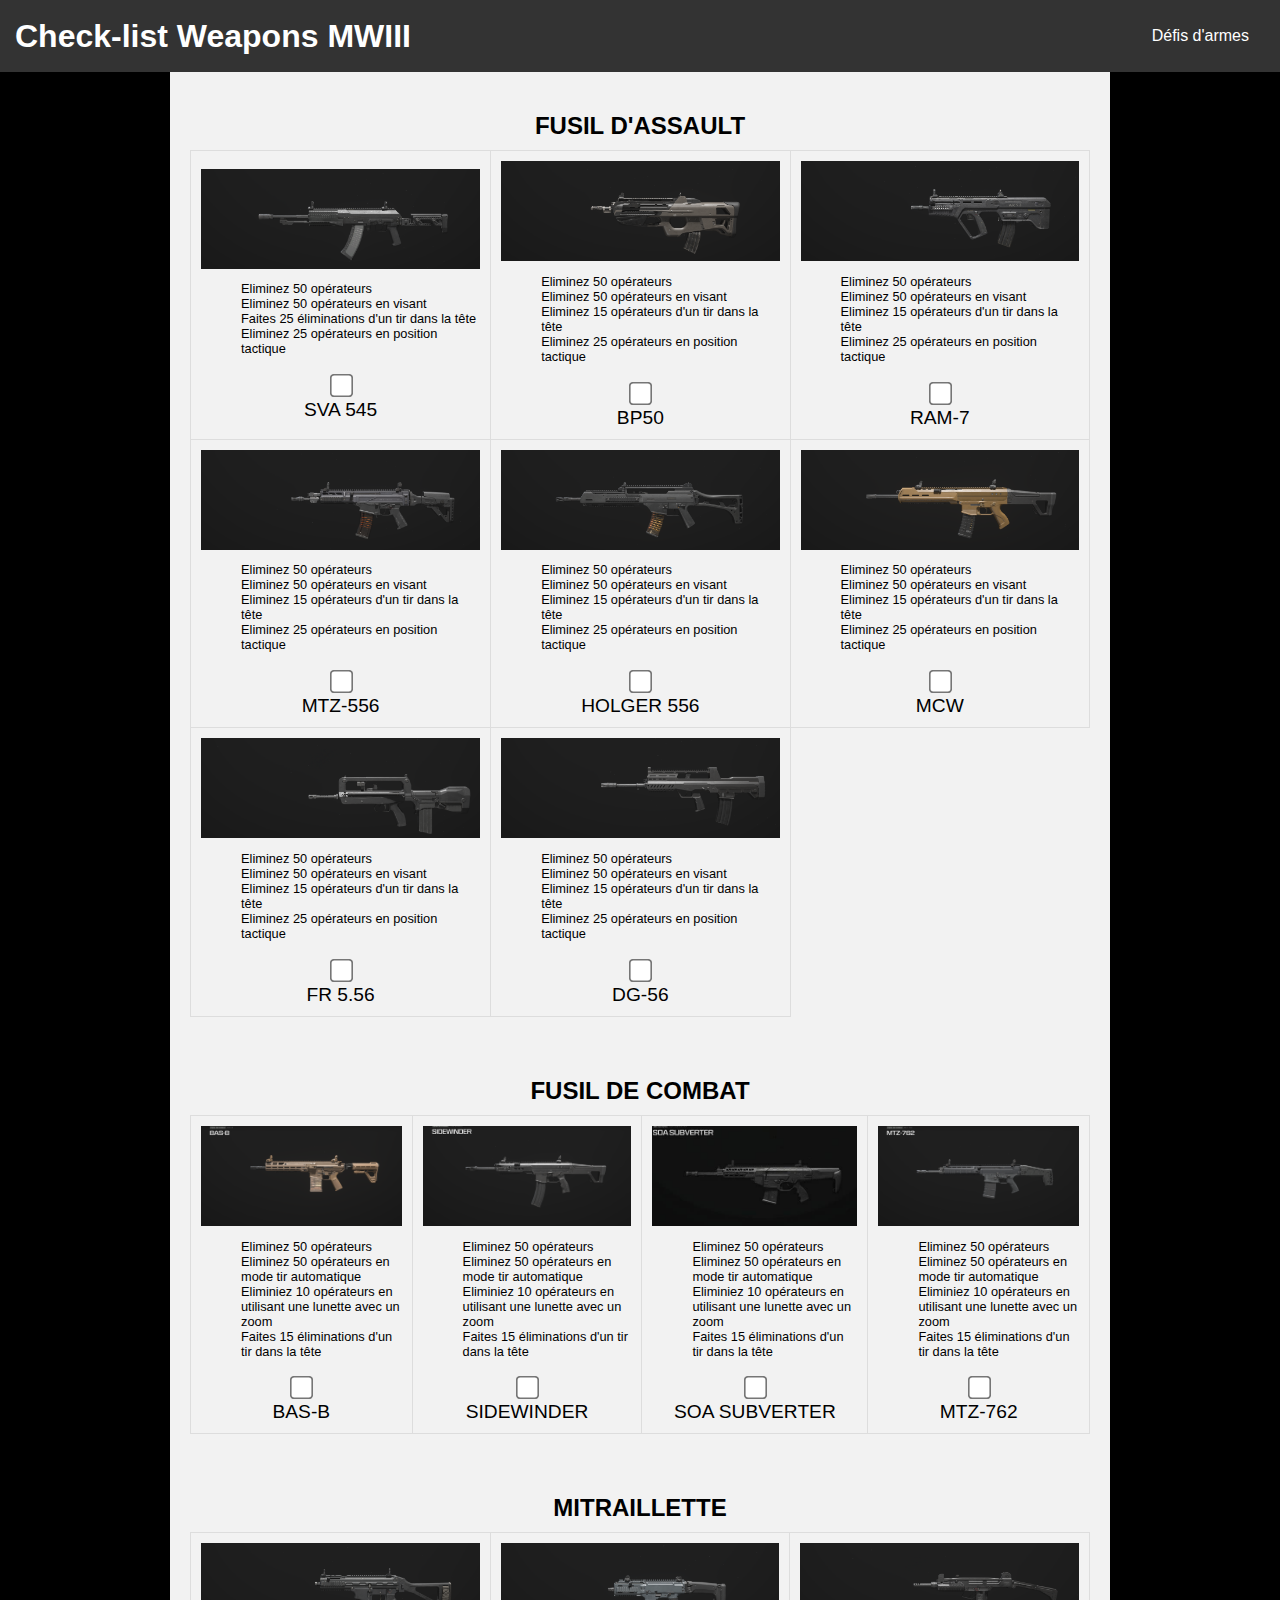
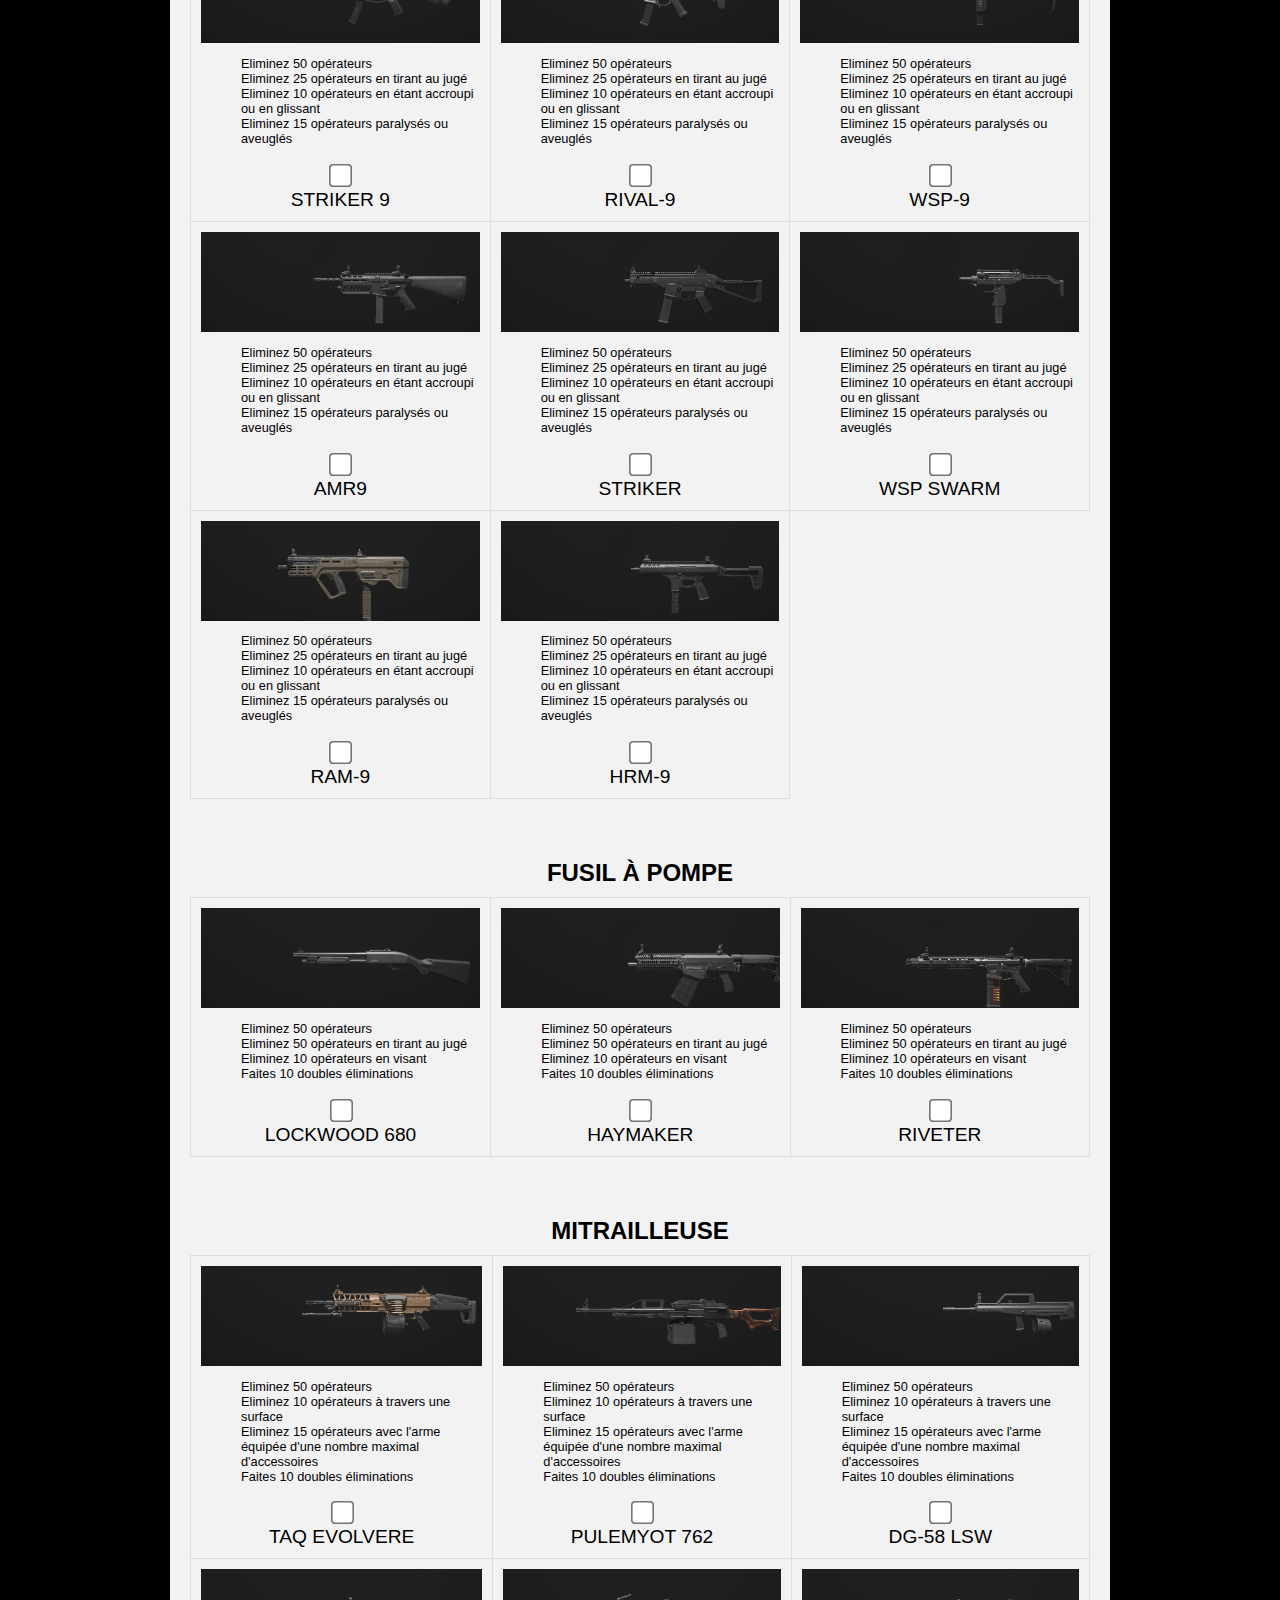
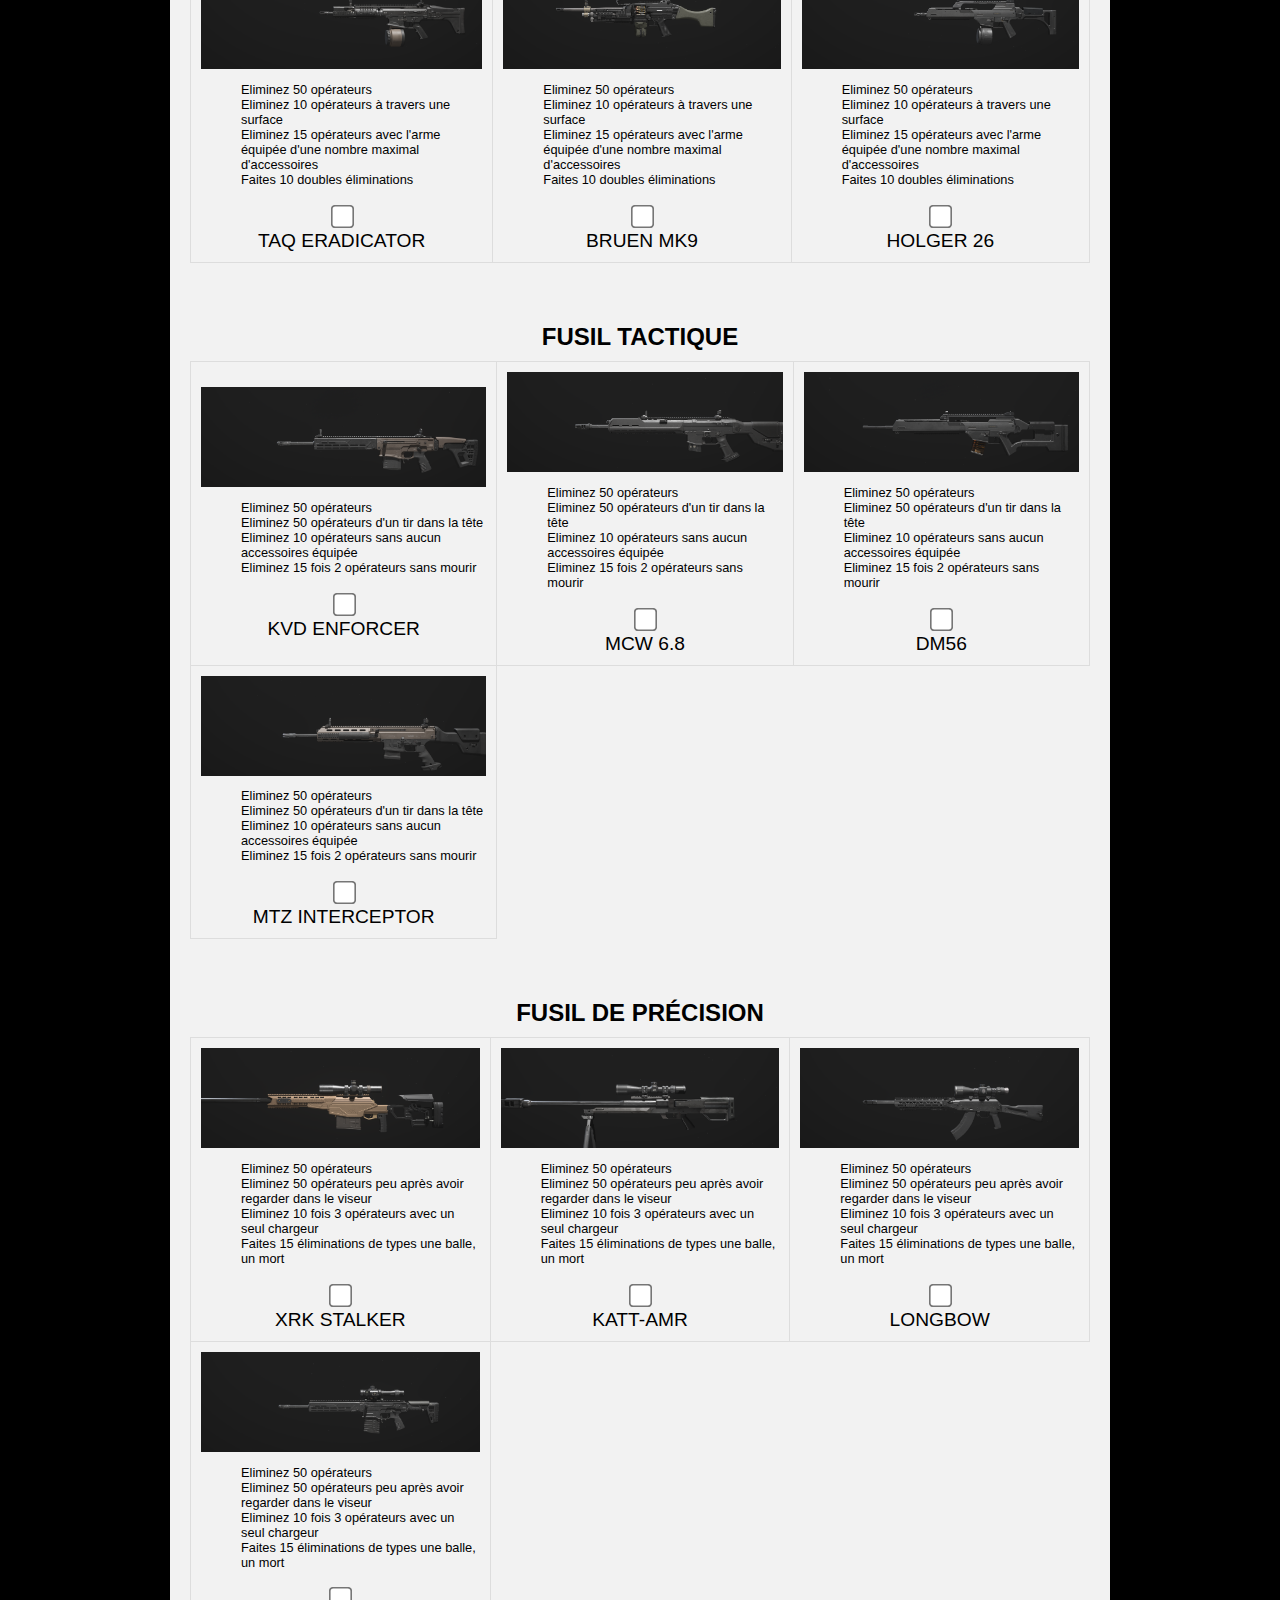
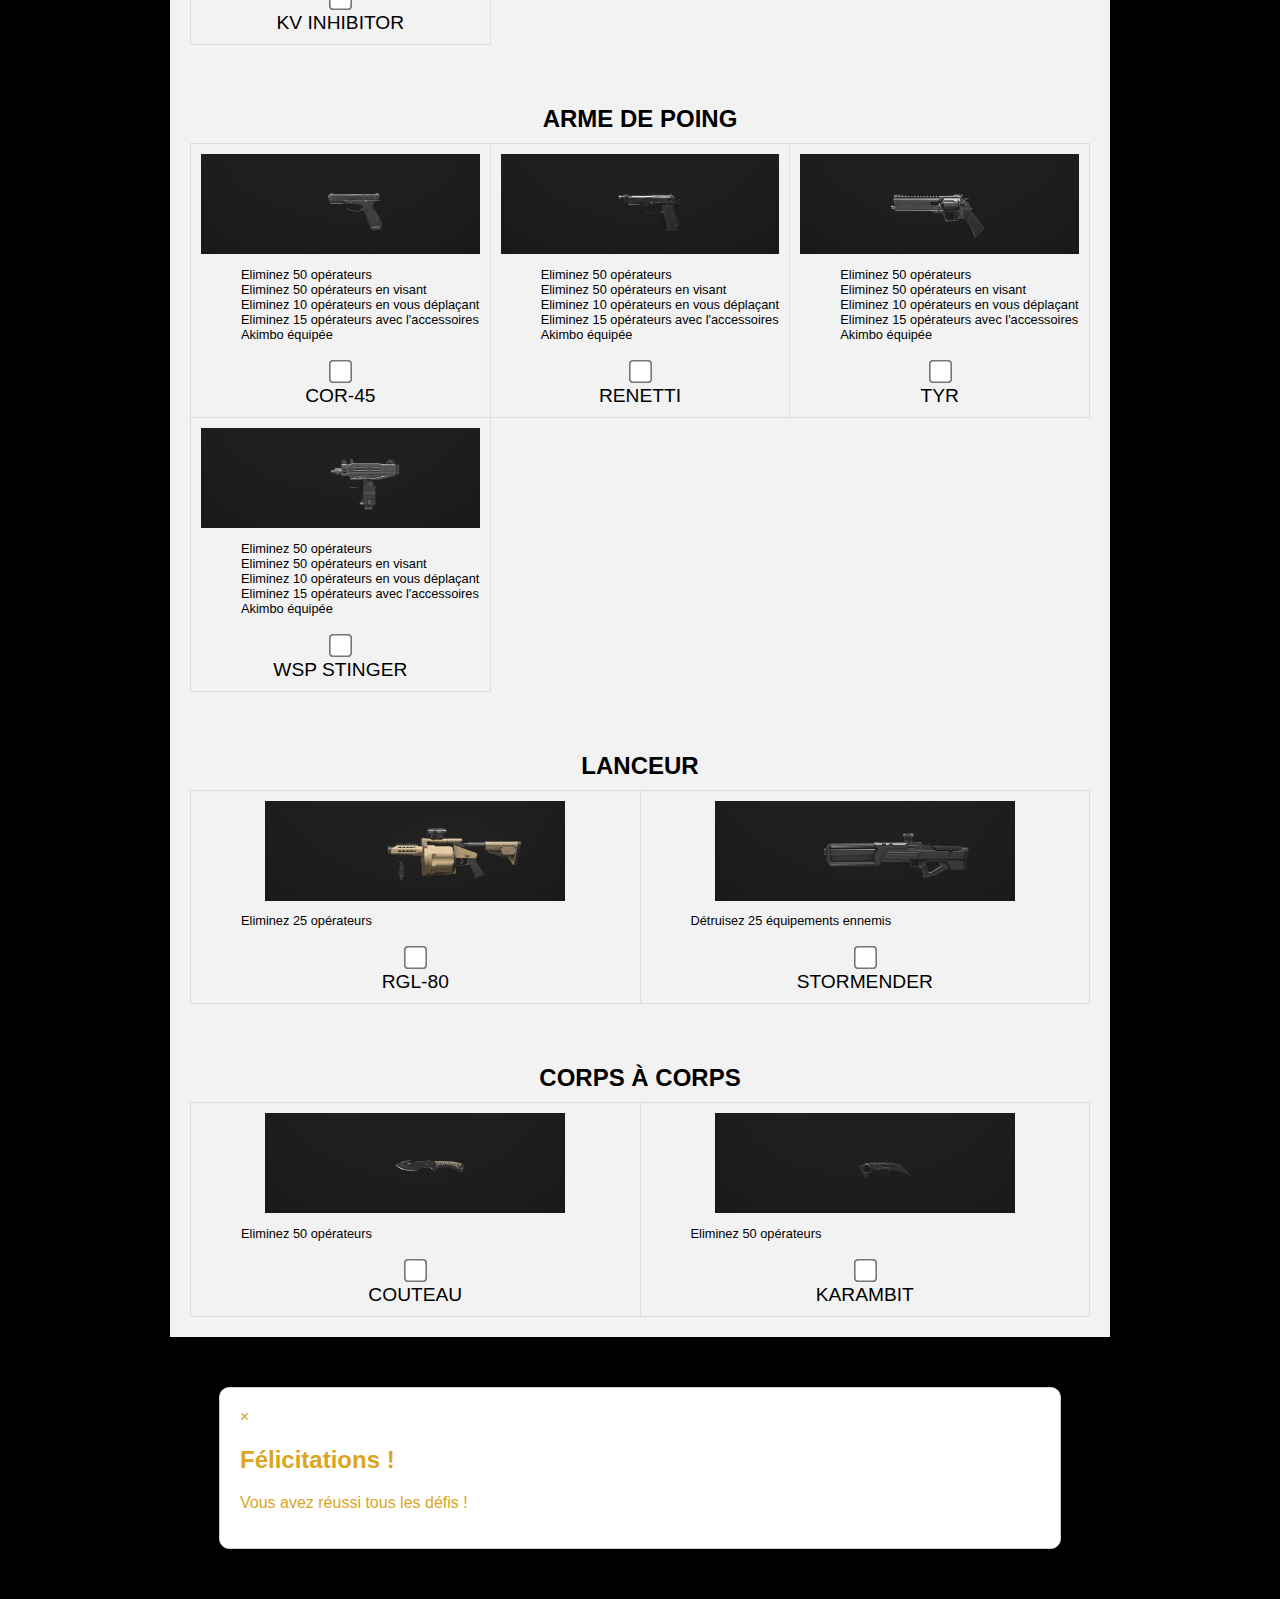
<file: index.html>
<!DOCTYPE html>
<html lang="fr">
<head>
    <meta charset="UTF-8">
    <meta name="viewport" content="width=device-width, initial-scale=1.0">
     <link rel="stylesheet" href="Asset/style/style.css">
    <link rel="stylesheet" href="Defi.html">
     <title>Checklist Weapons MW3</title>
</head>
<body>
  <nav class="navbar">
    <h1>Check-list Weapons MWIII</h1>
    <div class="defi">
        <a href="defi.html">Défis d'armes</a>
    </div>
</nav>
<div class="container">
  <table class="image-table" id="FusilAssaut">
    <caption>
      Fusil d'assault
    </caption>
      <tr>
          <td>
              <img src="Asset/image/SVA 545.png" alt="SVA 545">
              <ul>
                <li>Eliminez 50 opérateurs</li>
                <li>Eliminez 50 opérateurs en visant</li>
                <li>Faites 25 éliminations d'un tir dans la tête</li>
                <li>Eliminez 25 opérateurs en position tactique</li>
              </ul>
              <input type="checkbox" id="checkbox1-FusilAssaut">
              
              <label for="checkbox1-Fusil d'assault">SVA 545</label>
              
          </td>
          <td>
              <img src="Asset/image/BP50.png" alt="BP50">
              <ul>
                <li>Eliminez 50 opérateurs</li>
                <li>Eliminez 50 opérateurs en visant</li>
                <li>Eliminez 15 opérateurs d'un tir dans la tête</li>
                <li>Eliminez 25 opérateurs en position tactique</li>
              </ul>
              <input type="checkbox" id="checkbox2">
              <label for="checkbox2">BP50</label>
          </td>
          <td>
              <img src="Asset/image/RAM-7.png" alt="RAM-7">
              <ul>
                <li>Eliminez 50 opérateurs</li>
                <li>Eliminez 50 opérateurs en visant</li>
                <li>Eliminez 15 opérateurs d'un tir dans la tête</li>
                <li>Eliminez 25 opérateurs en position tactique</li>
              </ul>
              <input type="checkbox" id="checkbox3">
              <label for="checkbox3">RAM-7</label>
          </td>
        </tr>
          <tr>
          <td>
              <img src="Asset/image/MTZ-556.png" alt="MTZ-556">
              <ul>
                <li>Eliminez 50 opérateurs</li>
                <li>Eliminez 50 opérateurs en visant</li>
                <li>Eliminez 15 opérateurs d'un tir dans la tête</li>
                <li>Eliminez 25 opérateurs en position tactique</li>
              </ul>
              <input type="checkbox" id="checkbox4">
              <label for="checkbox4">MTZ-556</label>
          </td>
          <td>
              <img src="Asset/image/HOLGER 556.png" alt="HOLGER 556">
              <ul>
                <li>Eliminez 50 opérateurs</li>
                <li>Eliminez 50 opérateurs en visant</li>
                <li>Eliminez 15 opérateurs d'un tir dans la tête</li>
                <li>Eliminez 25 opérateurs en position tactique</li>
              </ul>
              <input type="checkbox" id="checkbox5">
              <label for="checkbox5">HOLGER 556</label>
          </td>
          <td>
              <img src="Asset/image/MCW.png" alt="MCW">
              <ul>
                <li>Eliminez 50 opérateurs</li>
                <li>Eliminez 50 opérateurs en visant</li>
                <li>Eliminez 15 opérateurs d'un tir dans la tête</li>
                <li>Eliminez 25 opérateurs en position tactique</li>
              </ul>
              <input type="checkbox" id="checkbox6">
              <label for="checkbox6">MCW</label>
          </td>     
      </tr>
       <tr>
          <td>
              <img src="Asset/image/FR 5.56.png" alt="FR 5.56">
              <ul>
                <li>Eliminez 50 opérateurs</li>
                <li>Eliminez 50 opérateurs en visant</li>
                <li>Eliminez 15 opérateurs d'un tir dans la tête</li>
                <li>Eliminez 25 opérateurs en position tactique</li>
              </ul>
              <input type="checkbox" id="checkbox7">
              <label for="checkbox7">FR 5.56</label>
          </td>
          <td>
              <img src="Asset/image/DG-56.png" alt="DG-56">
              <ul>
                <li>Eliminez 50 opérateurs</li>
                <li>Eliminez 50 opérateurs en visant</li>
                <li>Eliminez 15 opérateurs d'un tir dans la tête</li>
                <li>Eliminez 25 opérateurs en position tactique</li>
              </ul>
              <input type="checkbox" id="checkbox8">
              <label for="checkbox8">DG-56</label>
          </td>          
      </tr>
     </table>
     </div>
  <div class="container">
    <table class="image-table" id="FusilCombat">
      <caption>
        Fusil de combat
      </caption>
        <tr>
            <td>
                <img src="Asset/image/BAS-B.png" alt="BAS-B">
                <ul>
                  <li>Eliminez 50 opérateurs</li>
                  <li>Eliminez 50 opérateurs en mode tir automatique</li>
                  <li>Eliminiez 10 opérateurs en utilisant une lunette avec un zoom</li>
                  <li>Faites 15 éliminations d'un tir dans la tête</li>
                </ul>
                <input type="checkbox" id="checkbox9">
                <label for="checkbox9">BAS-B</label>
            </td>
            <td>
              <img src="Asset/image/SIDEWINDER.png" alt="SIDEWINDER">
              <ul>
                <li>Eliminez 50 opérateurs</li>
                <li>Eliminez 50 opérateurs en mode tir automatique</li>
                <li>Eliminiez 10 opérateurs en utilisant une lunette avec un zoom</li>
                <li>Faites 15 éliminations d'un tir dans la tête</li>
              </ul>
              <input type="checkbox" id="checkbox10">
              <label for="checkbox10">SIDEWINDER</label>
            </td>
            <td>
              <img src="Asset/image/SOA SUBVERTER.png" alt="SOA SUBVERTER">
              <ul>
                <li>Eliminez 50 opérateurs</li>
                <li>Eliminez 50 opérateurs en mode tir automatique</li>
                <li>Eliminiez 10 opérateurs en utilisant une lunette avec un zoom</li>
                <li>Faites 15 éliminations d'un tir dans la tête</li>
              </ul>
              <input type="checkbox" id="checkbox45">
              <label for="checkbox45">SOA SUBVERTER</label>
            </td>
            <td>
              <img src="Asset/image/MTZ-762.png" alt="MTZ-762">
              <ul>
                <li>Eliminez 50 opérateurs</li>
                <li>Eliminez 50 opérateurs en mode tir automatique</li>
                <li>Eliminiez 10 opérateurs en utilisant une lunette avec un zoom</li>
                <li>Faites 15 éliminations d'un tir dans la tête</li>
              </ul>
                <input type="checkbox" id="checkbox11">
                <label for="checkbox11">MTZ-762</label>
            </td>
       </table>
      </div>
  <div class="container">
    <table class="image-table" id="Mitraillette">
      <caption>
        Mitraillette
      </caption>
        <tr>
            <td>
                <img src="Asset/image/STRIKER 9.png" alt="STRIKER 9">
                <ul>
                  <li>Eliminez 50 opérateurs</li>
                  <li>Eliminez 25 opérateurs en tirant au jugé</li>
                  <li>Eliminez 10 opérateurs en étant accroupi ou en glissant</li>
                  <li>Eliminez 15 opérateurs paralysés ou aveuglés</li>
                </ul>
                <input type="checkbox" id="checkbox12">
                <label for="checkbox12">STRIKER 9</label>
            </td>
            <td>
                <img src="Asset/image/RIVAL-9.png" alt="RIVAL-9">
                <ul>
                  <li>Eliminez 50 opérateurs</li>
                  <li>Eliminez 25 opérateurs en tirant au jugé</li>
                  <li>Eliminez 10 opérateurs en étant accroupi ou en glissant</li>
                  <li>Eliminez 15 opérateurs paralysés ou aveuglés</li>
                </ul>
                <input type="checkbox" id="checkbox13">
                <label for="checkbox13">RIVAL-9</label>
            </td>
            <td>
                <img src="Asset/image/WSP-9.png" alt="WSP-9">
                <ul>
                  <li>Eliminez 50 opérateurs</li>
                  <li>Eliminez 25 opérateurs en tirant au jugé</li>
                  <li>Eliminez 10 opérateurs en étant accroupi ou en glissant</li>
                  <li>Eliminez 15 opérateurs paralysés ou aveuglés</li>
                </ul>
                <input type="checkbox" id="checkbox14">
                <label for="checkbox14">WSP-9</label>
            </td>
        <tr>
            <td>
                <img src="Asset/image/AMR9.png" alt="AMR9">
                <ul>
                  <li>Eliminez 50 opérateurs</li>
                  <li>Eliminez 25 opérateurs en tirant au jugé</li>
                  <li>Eliminez 10 opérateurs en étant accroupi ou en glissant</li>
                  <li>Eliminez 15 opérateurs paralysés ou aveuglés</li>
                </ul>
                <input type="checkbox" id="checkbox15">
                <label for="checkbox15">AMR9</label>
            </td>
            <td>
                <img src="Asset/image/STRIKER.png" alt="STRIKER">
                <ul>
                  <li>Eliminez 50 opérateurs</li>
                  <li>Eliminez 25 opérateurs en tirant au jugé</li>
                  <li>Eliminez 10 opérateurs en étant accroupi ou en glissant</li>
                  <li>Eliminez 15 opérateurs paralysés ou aveuglés</li>
                </ul>
                <input type="checkbox" id="checkbox16">
                <label for="checkbox16">STRIKER</label>
            </td>
            <td>
                <img src="Asset/image/WSP SWARM.png" alt="WSP SWARM">
                <ul>
                  <li>Eliminez 50 opérateurs</li>
                  <li>Eliminez 25 opérateurs en tirant au jugé</li>
                  <li>Eliminez 10 opérateurs en étant accroupi ou en glissant</li>
                  <li>Eliminez 15 opérateurs paralysés ou aveuglés</li>
                </ul>
                <input type="checkbox" id="checkbox17">
                <label for="checkbox17">WSP SWARM</label>
            </td>
        <tr>
            <td>
                <img src="Asset/image/RAM-9.png" alt="RAM-9">
                <ul>
                  <li>Eliminez 50 opérateurs</li>
                  <li>Eliminez 25 opérateurs en tirant au jugé</li>
                  <li>Eliminez 10 opérateurs en étant accroupi ou en glissant</li>
                  <li>Eliminez 15 opérateurs paralysés ou aveuglés</li>
                </ul>
                <input type="checkbox" id="checkbox18">
                <label for="checkbox18">RAM-9</label>
            </td>
            <td>
                <img src="Asset/image/HRM-9.png" alt="HRM-9">
                <ul>
                  <li>Eliminez 50 opérateurs</li>
                  <li>Eliminez 25 opérateurs en tirant au jugé</li>
                  <li>Eliminez 10 opérateurs en étant accroupi ou en glissant</li>
                  <li>Eliminez 15 opérateurs paralysés ou aveuglés</li>
                </ul>
                <input type="checkbox" id="checkbox19">
                <label for="checkbox19">HRM-9</label>
            </td>
       </table>
      </div>
      <div class="container">
        <table class="image-table" id="FusilPompe">
          <caption>
            Fusil à pompe
          </caption>
            <tr>
                <td>
                    <img src="Asset/image/LOCKWOOD 680.png" alt="LOCKWOOD 680">
                    <ul>
                      <li>Eliminez 50 opérateurs</li>
                      <li>Eliminez 50 opérateurs en tirant au jugé</li>
                      <li>Eliminez 10 opérateurs en visant</li>
                      <li>Faites 10 doubles éliminations</li>
                    </ul>
                    <input type="checkbox" id="checkbox20">
                    <label for="checkbox20">LOCKWOOD 680</label>
                </td>
                <td>
                  <img src="Asset/image/HAYMAKER.png" alt="HAYMAKER">
                  <ul>
                    <li>Eliminez 50 opérateurs</li>
                    <li>Eliminez 50 opérateurs en tirant au jugé</li>
                    <li>Eliminez 10 opérateurs en visant</li>
                    <li>Faites 10 doubles éliminations</li>
                  </ul>
                  <input type="checkbox" id="checkbox21">
                  <label for="checkbox21">HAYMAKER</label>
                </td>
                <td>
                  <img src="Asset/image/RIVETER.png" alt="RIVETER">
                  <ul>
                    <li>Eliminez 50 opérateurs</li>
                    <li>Eliminez 50 opérateurs en tirant au jugé</li>
                    <li>Eliminez 10 opérateurs en visant</li>
                    <li>Faites 10 doubles éliminations</li>
                  </ul>
                    <input type="checkbox" id="checkbox22">
                    <label for="checkbox22">RIVETER</label>
                </td>
           </table>
          </div>
      <div class="container">
        <table class="image-table" id="Mitrailleuse">
          <caption>
            Mitrailleuse
          </caption>
            <tr>
                <td>
                    <img src="Asset/image/TAQ EVOLVERE.png" alt="TAQ EVOLVERE">
                    <ul>
                      <li>Eliminez 50 opérateurs</li>
                      <li>Eliminez 10 opérateurs à travers une surface</li>
                      <li>Eliminez 15 opérateurs avec l'arme équipée d'une nombre maximal d'accessoires</li>
                      <li>Faites 10 doubles éliminations</li>
                    </ul>
                    <input type="checkbox" id="checkbox23">
                    <label for="checkbox23">TAQ EVOLVERE</label>
                </td>
                <td>
                  <img src="Asset/image/PULEMYOT762.png" alt="PULEMYOT 762">
                  <ul>
                    <li>Eliminez 50 opérateurs</li>
                    <li>Eliminez 10 opérateurs à travers une surface</li>
                    <li>Eliminez 15 opérateurs avec l'arme équipée d'une nombre maximal d'accessoires</li>
                    <li>Faites 10 doubles éliminations</li>
                  </ul>
                  <input type="checkbox" id="checkbox24">
                  <label for="checkbox24">PULEMYOT 762</label>
                </td>
                <td>
                  <img src="Asset/image/DG-58 LSW.png" alt="DG-58 LSW">
                  <ul>
                    <li>Eliminez 50 opérateurs</li>
                    <li>Eliminez 10 opérateurs à travers une surface</li>
                    <li>Eliminez 15 opérateurs avec l'arme équipée d'une nombre maximal d'accessoires</li>
                    <li>Faites 10 doubles éliminations</li>
                  </ul>
                    <input type="checkbox" id="checkbox25">
                    <label for="checkbox25">DG-58 LSW</label>
                </td>
            <tr>
                <td>
                    <img src="Asset/image/TAQ ERADICATOR.png" alt="TAQ ERADICATOR">
                    <ul>
                      <li>Eliminez 50 opérateurs</li>
                      <li>Eliminez 10 opérateurs à travers une surface</li>
                      <li>Eliminez 15 opérateurs avec l'arme équipée d'une nombre maximal d'accessoires</li>
                      <li>Faites 10 doubles éliminations</li>
                    </ul>
                    <input type="checkbox" id="checkbox26">
                    <label for="checkbox26">TAQ ERADICATOR</label>
                </td>
                <td>
                  <img src="Asset/image/BRUEN MK9.png" alt="BRUEN MK9">
                  <ul>
                    <li>Eliminez 50 opérateurs</li>
                    <li>Eliminez 10 opérateurs à travers une surface</li>
                    <li>Eliminez 15 opérateurs avec l'arme équipée d'une nombre maximal d'accessoires</li>
                    <li>Faites 10 doubles éliminations</li>
                  </ul>
                  <input type="checkbox" id="checkbox27">
                  <label for="checkbox27">BRUEN MK9</label>
                </td>
                <td>
                  <img src="Asset/image/HOLGER 26.png" alt="HOLGER 26">
                  <ul>
                    <li>Eliminez 50 opérateurs</li>
                    <li>Eliminez 10 opérateurs à travers une surface</li>
                    <li>Eliminez 15 opérateurs avec l'arme équipée d'une nombre maximal d'accessoires</li>
                    <li>Faites 10 doubles éliminations</li>
                  </ul>
                    <input type="checkbox" id="checkbox28">
                    <label for="checkbox28">HOLGER 26</label>
                </td>
           </table>
          </div>
      <div class="container">
        <table class="image-table" id="FusilTactique">
          <caption>
            Fusil Tactique
          </caption>
            <tr>
                <td>
                    <img src="Asset/image/KVD ENFORCER.png" alt="KVD ENFORCER">
                    <ul>
                      <li>Eliminez 50 opérateurs</li>
                      <li>Eliminez 50 opérateurs d'un tir dans la tête</li>
                      <li>Eliminez 10 opérateurs sans aucun accessoires équipée</li>
                      <li>Eliminez 15 fois 2 opérateurs sans mourir</li>
                    </ul>
                    <input type="checkbox" id="checkbox29">
                    <label for="checkbox29">KVD ENFORCER</label>
                </td>
                <td>
                  <img src="Asset/image/MCW 6.8.png" alt="MCW 6.8">
                  <ul>
                    <li>Eliminez 50 opérateurs</li>
                    <li>Eliminez 50 opérateurs d'un tir dans la tête</li>
                    <li>Eliminez 10 opérateurs sans aucun accessoires équipée</li>
                    <li>Eliminez 15 fois 2 opérateurs sans mourir</li>
                  </ul>
                  <input type="checkbox" id="checkbox30">
                  <label for="checkbox30">MCW 6.8</label>
                </td>
                <td>
                  <img src="Asset/image/DM56.png" alt="DM56">
                  <ul>
                    <li>Eliminez 50 opérateurs</li>
                    <li>Eliminez 50 opérateurs d'un tir dans la tête</li>
                    <li>Eliminez 10 opérateurs sans aucun accessoires équipée</li>
                    <li>Eliminez 15 fois 2 opérateurs sans mourir</li>
                  </ul>
                    <input type="checkbox" id="checkbox31">
                    <label for="checkbox31">DM56</label>
                </td>
            <tr>
                <td>
                    <img src="Asset/image/MTZ INTERCEPTOR.png" alt="MTZ INTERCEPTOR">
                    <ul>
                      <li>Eliminez 50 opérateurs</li>
                      <li>Eliminez 50 opérateurs d'un tir dans la tête</li>
                      <li>Eliminez 10 opérateurs sans aucun accessoires équipée</li>
                      <li>Eliminez 15 fois 2 opérateurs sans mourir</li>
                    </ul>
                    <input type="checkbox" id="checkbox32">
                    <label for="checkbox32">MTZ INTERCEPTOR</label>
                </td>
           </table>
          </div>
      <div class="container">
        <table class="image-table" id="FusilPrecision">
          <caption>
            Fusil de Précision
          </caption>
            <tr>
                <td>
                    <img src="Asset/image/XRK STALKER.png" alt="XRK STALKER">
                    <ul>
                      <li>Eliminez 50 opérateurs</li>
                      <li>Eliminez 50 opérateurs peu après avoir regarder dans le viseur</li>
                      <li>Eliminez 10 fois 3 opérateurs avec un seul chargeur</li>
                      <li>Faites 15 éliminations de types une balle, un mort</li>
                    </ul>
                    <input type="checkbox" id="checkbox33">
                    <label for="checkbox33">XRK STALKER</label>
                </td>
                <td>
                  <img src="Asset/image/KATT-AMR.png" alt="KATT-AMR">
                  <ul>
                    <li>Eliminez 50 opérateurs</li>
                    <li>Eliminez 50 opérateurs peu après avoir regarder dans le viseur</li>
                    <li>Eliminez 10 fois 3 opérateurs avec un seul chargeur</li>
                    <li>Faites 15 éliminations de types une balle, un mort</li>
                  </ul>
                  <input type="checkbox" id="checkbox34">
                  <label for="checkbox34">KATT-AMR</label>
                </td>
                <td>
                  <img src="Asset/image/LONGBOW.png" alt="LONGBOW">
                  <ul>
                    <li>Eliminez 50 opérateurs</li>
                    <li>Eliminez 50 opérateurs peu après avoir regarder dans le viseur</li>
                    <li>Eliminez 10 fois 3 opérateurs avec un seul chargeur</li>
                    <li>Faites 15 éliminations de types une balle, un mort</li>
                  </ul>
                    <input type="checkbox" id="checkbox35">
                    <label for="checkbox35">LONGBOW</label>
                </td>
            <tr>
                <td>
                    <img src="Asset/image/KV INHIBITOR.png" alt="KV INHIBITOR">
                    <ul>
                      <li>Eliminez 50 opérateurs</li>
                      <li>Eliminez 50 opérateurs peu après avoir regarder dans le viseur</li>
                      <li>Eliminez 10 fois 3 opérateurs avec un seul chargeur</li>
                      <li>Faites 15 éliminations de types une balle, un mort</li>
                    </ul>
                    <input type="checkbox" id="checkbox36">
                    <label for="checkbox36">KV INHIBITOR</label>
                </td>
           </table>
          </div>
      <div class="container">
        <table class="image-table" id="ArmePoing">
          <caption>
            ARME DE POING
          </caption>
            <tr>
                <td>
                    <img src="Asset/image/COR-45.png" alt="COR-45">
                    <ul>
                      <li>Eliminez 50 opérateurs</li>
                      <li>Eliminez 50 opérateurs en visant</li>
                      <li>Eliminez 10 opérateurs en vous déplaçant</li>
                      <li>Eliminez 15 opérateurs avec l'accessoires Akimbo équipée</li>
                    </ul>
                    <input type="checkbox" id="checkbox37">
                    <label for="checkbox37">COR-45</label>
                </td>
                <td>
                  <img src="Asset/image/RENETTI.png" alt="RENETTI">
                  <ul>
                    <li>Eliminez 50 opérateurs</li>
                    <li>Eliminez 50 opérateurs en visant</li>
                    <li>Eliminez 10 opérateurs en vous déplaçant</li>
                    <li>Eliminez 15 opérateurs avec l'accessoires Akimbo équipée</li>
                  </ul>
                  <input type="checkbox" id="checkbox38">
                  <label for="checkbox38">RENETTI</label>
                </td>
                <td>
                  <img src="Asset/image/TYR.png" alt="TYR">
                  <ul>
                    <li>Eliminez 50 opérateurs</li>
                    <li>Eliminez 50 opérateurs en visant</li>
                    <li>Eliminez 10 opérateurs en vous déplaçant</li>
                    <li>Eliminez 15 opérateurs avec l'accessoires Akimbo équipée</li>
                  </ul>
                    <input type="checkbox" id="checkbox39">
                    <label for="checkbox39">TYR</label>
                </td>
            <tr>
                <td>
                    <img src="Asset/image/WSP STINGER.png" alt="WSP STINGER">
                    <ul>
                      <li>Eliminez 50 opérateurs</li>
                      <li>Eliminez 50 opérateurs en visant</li>
                      <li>Eliminez 10 opérateurs en vous déplaçant</li>
                      <li>Eliminez 15 opérateurs avec l'accessoires Akimbo équipée</li>
                    </ul>
                    <input type="checkbox" id="checkbox40">
                    <label for="checkbox40">WSP STINGER</label>
                </td>
           </table>
          </div>
      <div class="container">
        <table class="image-table" id="Lanceur">
           <caption>
            Lanceur
          </caption>
            <tr>
                <td>
                    <img src="Asset/image/RGL-80.png" alt="RGL-80">
                    <ul><li>Eliminez 25 opérateurs</li></ul>
                    <input type="checkbox" id="checkbox41">
                    <label for="checkbox41">RGL-80</label>
                </td>
                <td>
                  <img src="Asset/image/STORMENDER.png" alt="STORMENDER">
                  <ul><li>Détruisez 25 équipements ennemis</li></ul>
                  <input type="checkbox" id="checkbox42">
                  <label for="checkbox42">STORMENDER</label>
                </td>
           </table>
          </div>
      <div class="container">
        <table class="image-table" id="CorpsCorps">
          <caption>
            Corps à corps
          </caption>
            <tr>
                <td>
                    <img src="Asset/image/COUTEAU.png" alt="COUTEAU">
                    <ul><li>Eliminez 50 opérateurs</li></ul>
                    <input type="checkbox" id="checkbox43">
                    <label for="checkbox43">COUTEAU</label>
                </td>
                <td>
                  <img src="Asset/image/KARAMBIT.png" alt="KARAMBIT">
                  <ul><li>Eliminez 50 opérateurs</li></ul>
                  <input type="checkbox" id="checkbox44">
                  <label for="checkbox44">KARAMBIT</label>
                </td>
           </table>
          </div>

</div>   
<div id="congrats-modal" class="modal">
  <div class="modal-content">
    <span class="close">&times;</span>
    <h2>Félicitations !</h2>
    <p>Vous avez réussi tous les défis !</p>
  </div>
</div> 
<!-- Le bouton de retour vers le haut -->
<button id="back-to-top" title="Retour vers le haut">&#9650;</button>
<script src="script.js"></script>
</body>
</html>
</file>
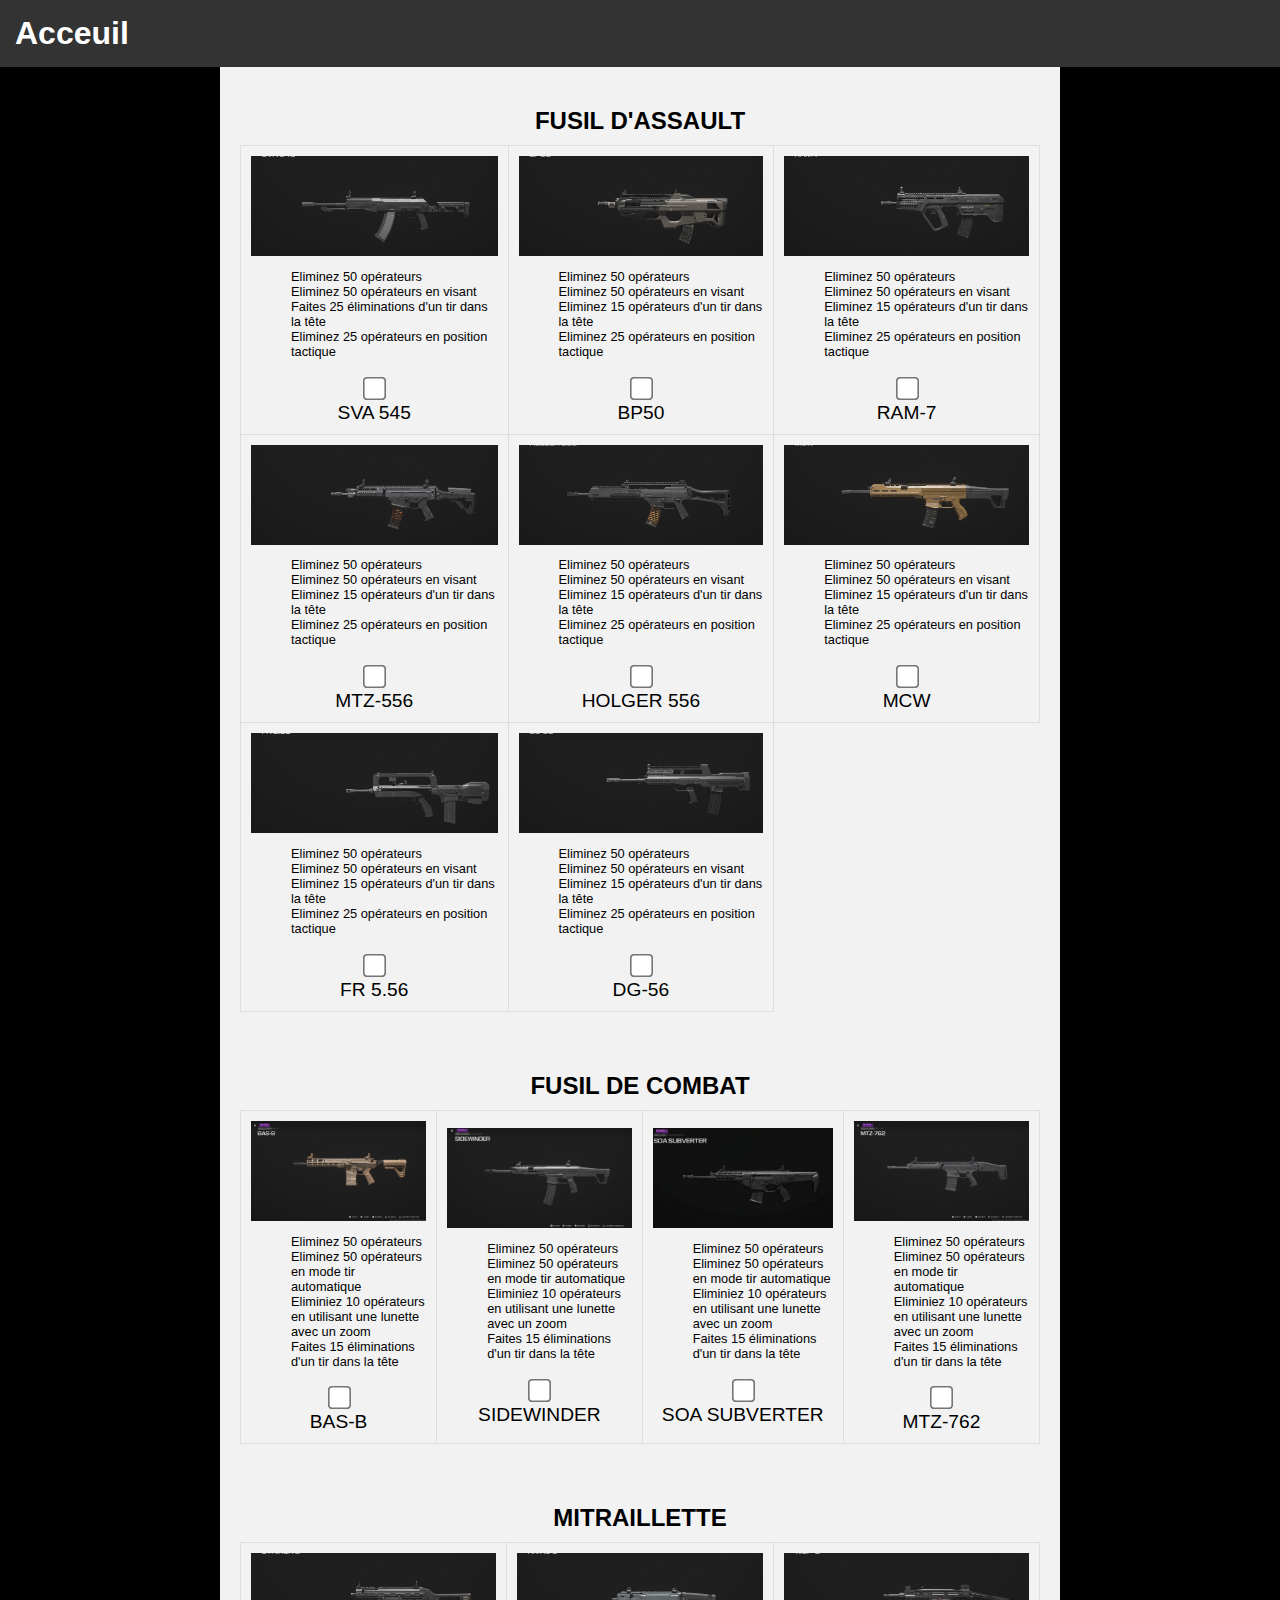
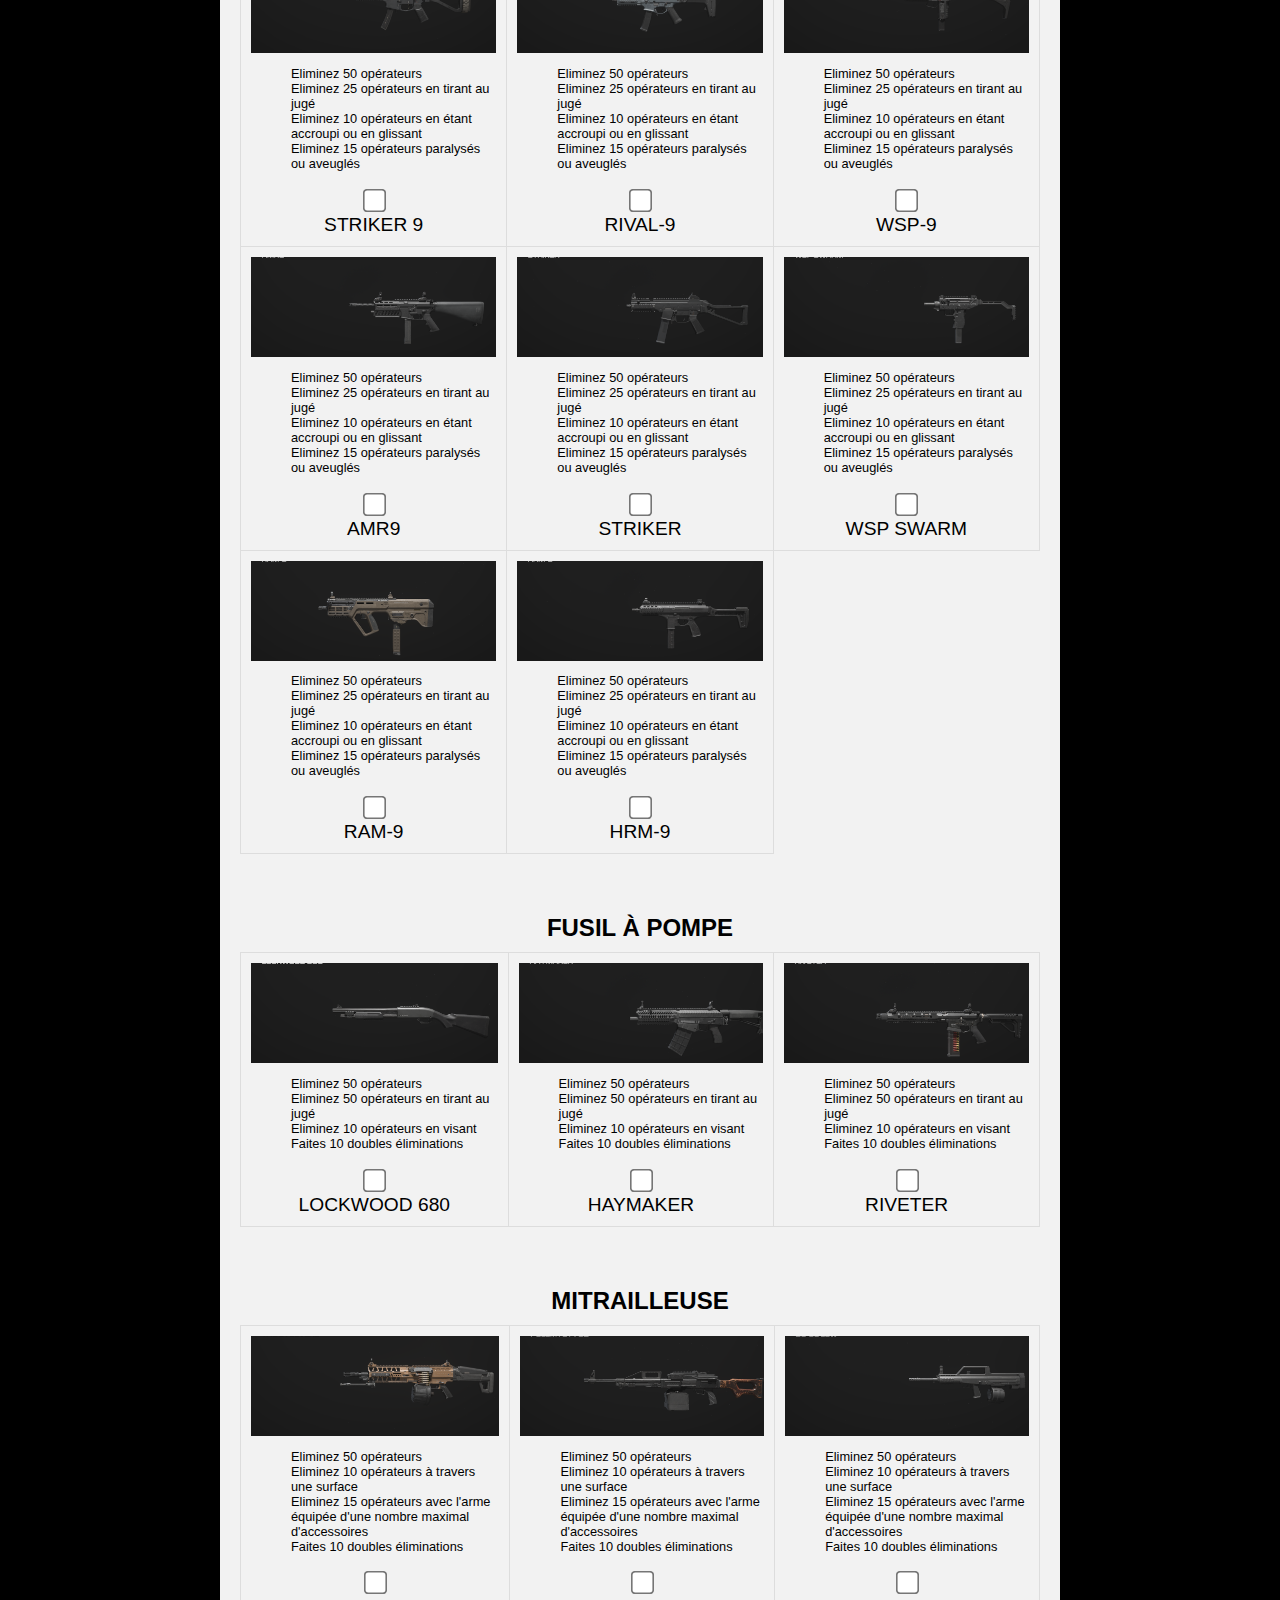
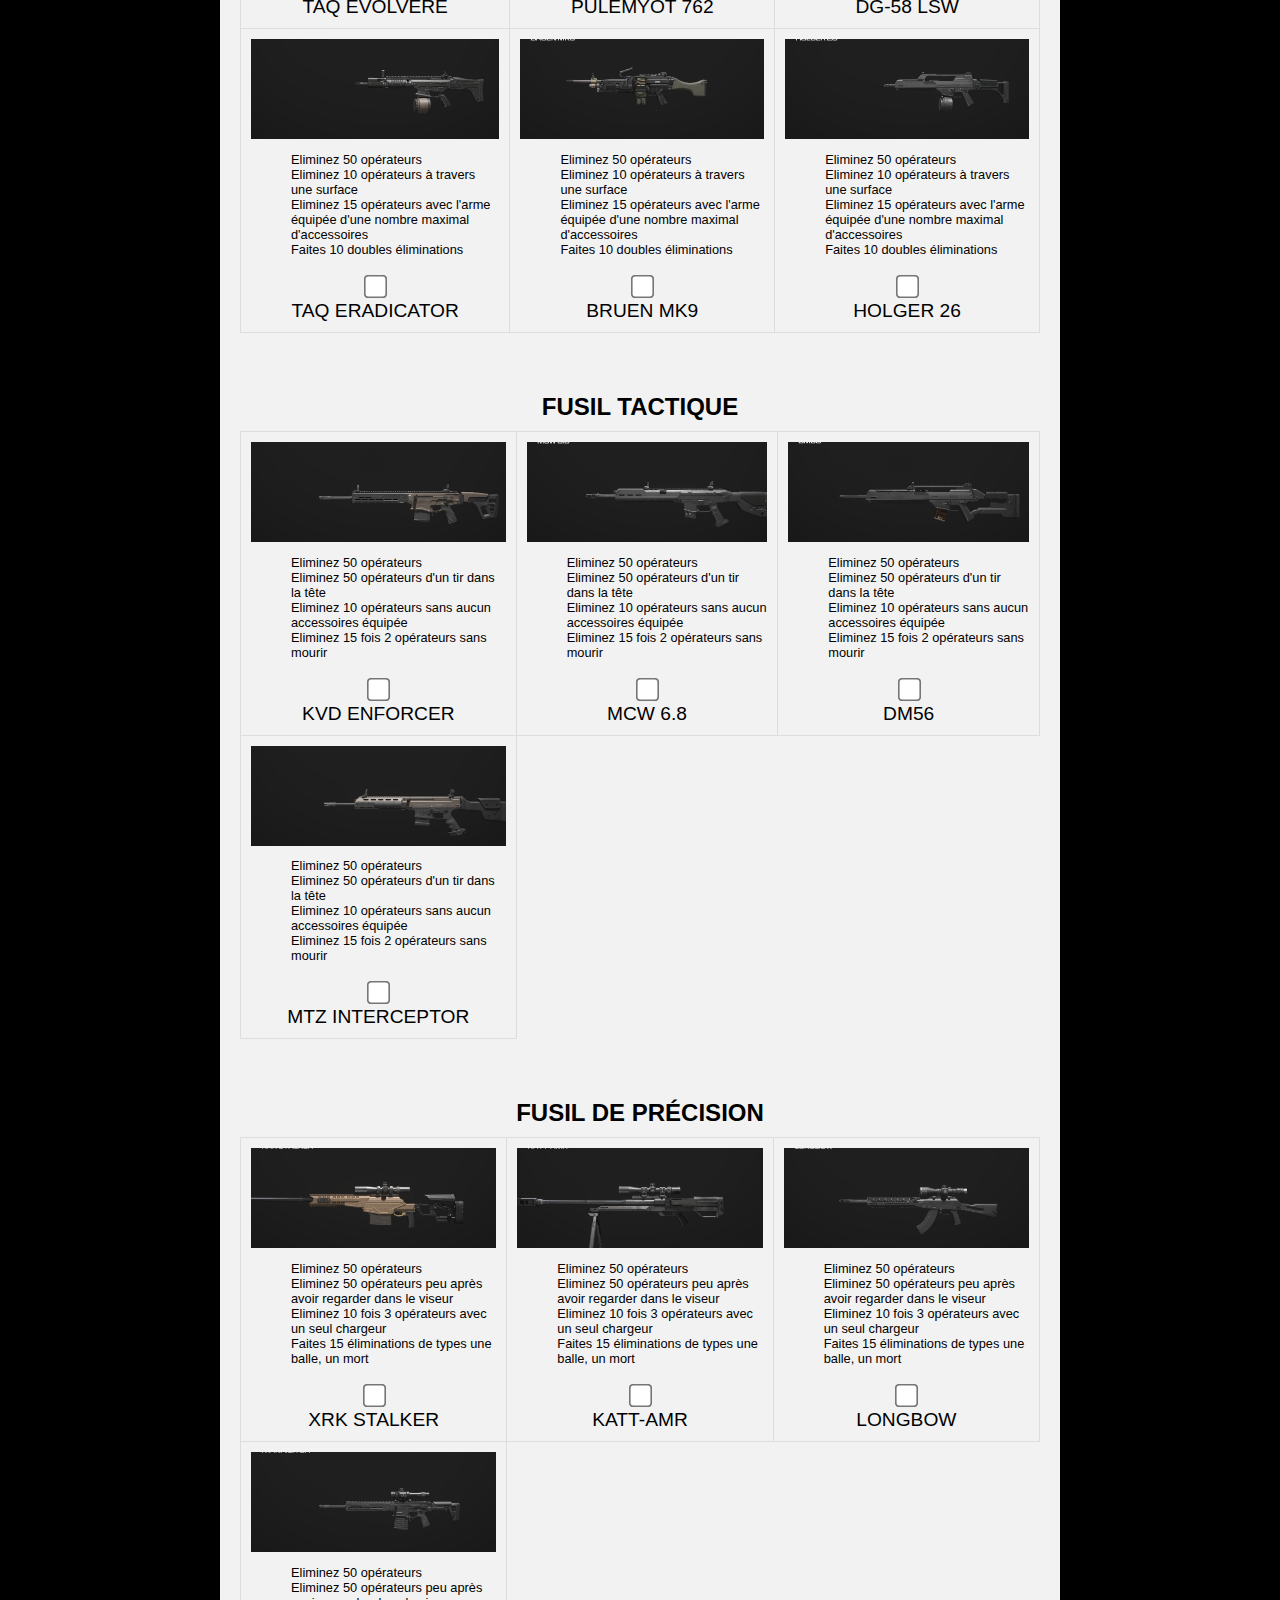
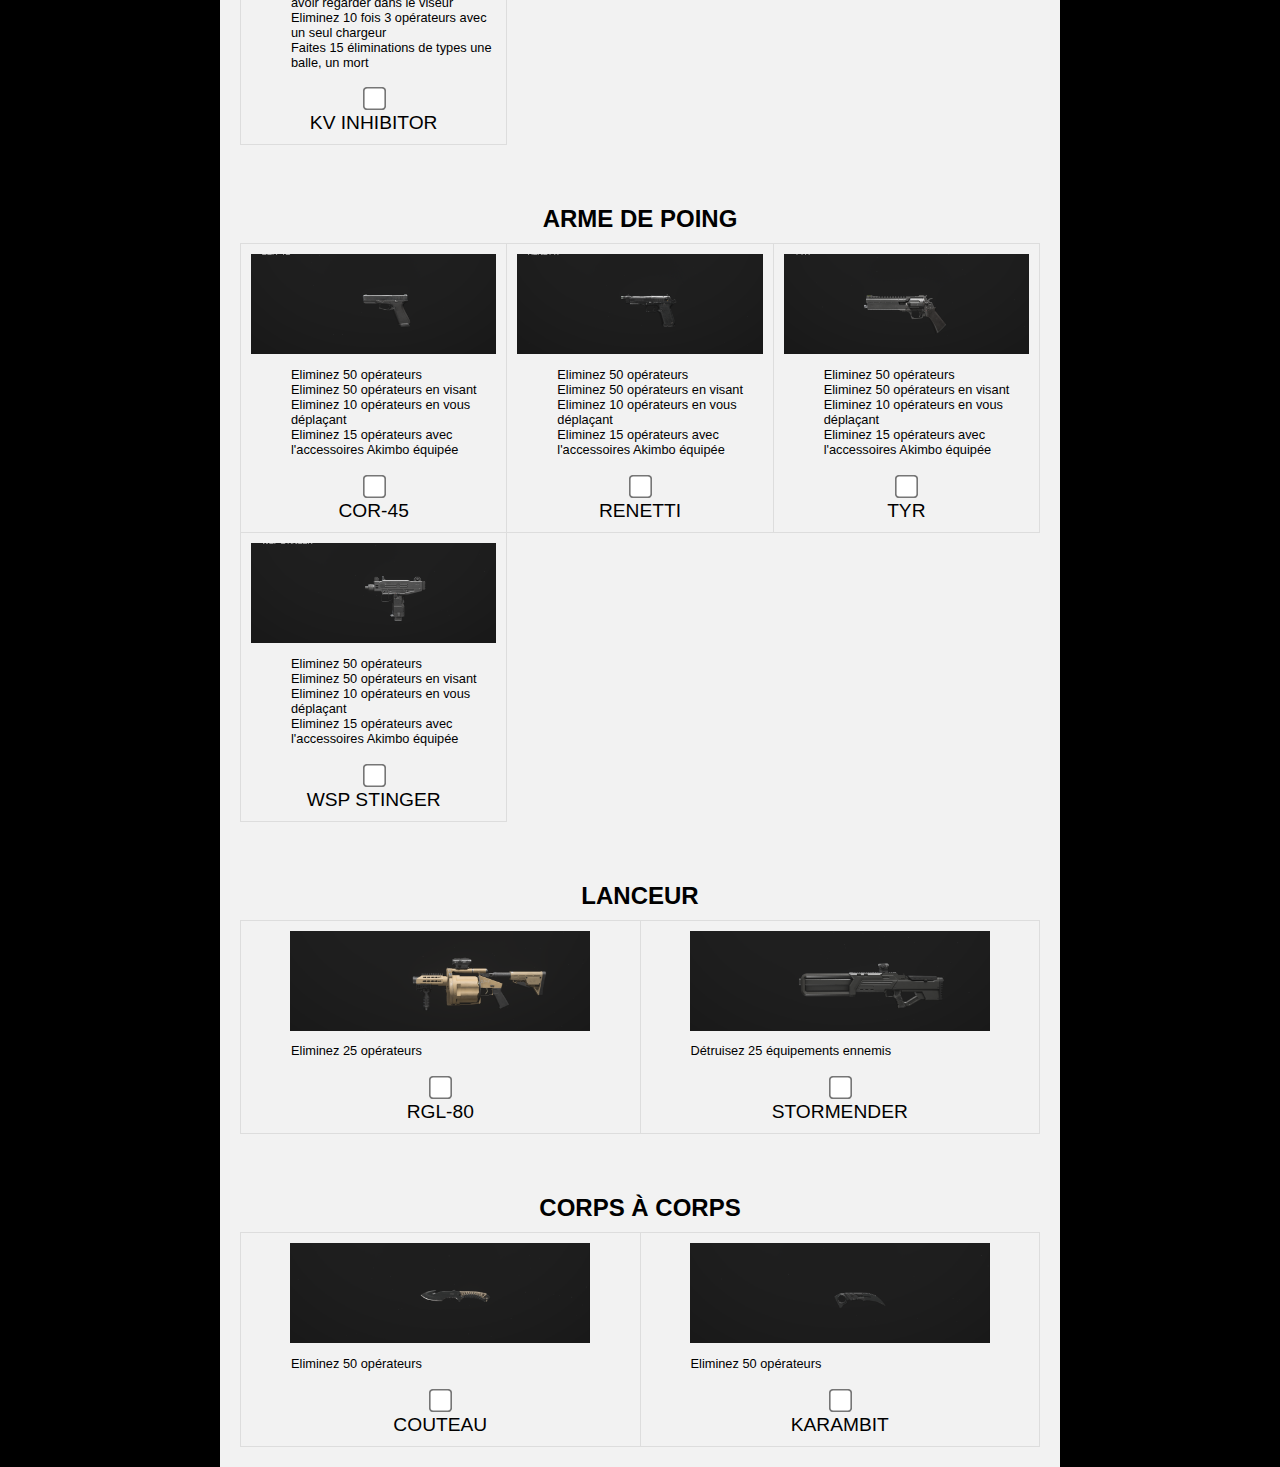
<file: Defi.html>
<!DOCTYPE html>
<html lang="fr">
<head>
    <meta charset="UTF-8">
    <meta name="viewport" content="width=device-width, initial-scale=1.0">
    <link rel="stylesheet" href="Asset/style/Defis.css">
    <link rel="stylesheet" href="index.html">
    <title>Défis Weapons MWIII</title>
</head>
<body>

    <div class="navbar">
        <h1><a href="index.html">Acceuil</a></h1>
        <div class="hamburger-menu" id="hamburger-menu">
          <div class="bar"></div>
          <div class="bar"></div>
          <div class="bar"></div>
        </div>
      </div>
        <div class="menu-list" id="menu-list">
          <a href="#FusilAssaut">Fusil d'assaut</a>
          <a href="#FusilCombat">Fusil de combat</a>
          <a href="#Mitraillette">Mitraillette</a>
          <a href="#FusilPompe">Fusil à pompe</a>
          <a href="#Mitrailleuse">Mitrailleuse</a>
          <a href="#FusilTactique">Fusil Tactique</a>
          <a href="#FusilPrecision">Fusil de précision</a>
          <a href="#ArmePoing">Arme de poing</a>
          <a href="#Lanceur">Lanceur</a>
          <a href="#CorpsCorps">Corps à corps</a>
        </div>
      </div>
    
      <div class="container">
        <table class="image-table" id="FusilAssaut">
          <caption>
            Fusil d'assault
          </caption>
            <tr>
                <td>
                    <img src="Asset/image/SVA 545.png" alt="SVA 545">
                    <ul>
                      <li>Eliminez 50 opérateurs</li>
                      <li>Eliminez 50 opérateurs en visant</li>
                      <li>Faites 25 éliminations d'un tir dans la tête</li>
                      <li>Eliminez 25 opérateurs en position tactique</li>
                    </ul>
                    <input type="checkbox" id="checkbox1-FusilAssaut">
                    
                    <label for="checkbox1-Fusil d'assault">SVA 545</label>
                    
                </td>
                <td>
                    <img src="Asset/image/BP50.png" alt="BP50">
                    <ul>
                      <li>Eliminez 50 opérateurs</li>
                      <li>Eliminez 50 opérateurs en visant</li>
                      <li>Eliminez 15 opérateurs d'un tir dans la tête</li>
                      <li>Eliminez 25 opérateurs en position tactique</li>
                    </ul>
                    <input type="checkbox" id="checkbox2">
                    <label for="checkbox2">BP50</label>
                </td>
                <td>
                    <img src="Asset/image/RAM-7.png" alt="RAM-7">
                    <ul>
                      <li>Eliminez 50 opérateurs</li>
                      <li>Eliminez 50 opérateurs en visant</li>
                      <li>Eliminez 15 opérateurs d'un tir dans la tête</li>
                      <li>Eliminez 25 opérateurs en position tactique</li>
                    </ul>
                    <input type="checkbox" id="checkbox3">
                    <label for="checkbox3">RAM-7</label>
                </td>
              </tr>
                <tr>
                <td>
                    <img src="Asset/image/MTZ-556.png" alt="MTZ-556">
                    <ul>
                      <li>Eliminez 50 opérateurs</li>
                      <li>Eliminez 50 opérateurs en visant</li>
                      <li>Eliminez 15 opérateurs d'un tir dans la tête</li>
                      <li>Eliminez 25 opérateurs en position tactique</li>
                    </ul>
                    <input type="checkbox" id="checkbox4">
                    <label for="checkbox4">MTZ-556</label>
                </td>
                <td>
                    <img src="Asset/image/HOLGER 556.png" alt="HOLGER 556">
                    <ul>
                      <li>Eliminez 50 opérateurs</li>
                      <li>Eliminez 50 opérateurs en visant</li>
                      <li>Eliminez 15 opérateurs d'un tir dans la tête</li>
                      <li>Eliminez 25 opérateurs en position tactique</li>
                    </ul>
                    <input type="checkbox" id="checkbox5">
                    <label for="checkbox5">HOLGER 556</label>
                </td>
                <td>
                    <img src="Asset/image/MCW.png" alt="MCW">
                    <ul>
                      <li>Eliminez 50 opérateurs</li>
                      <li>Eliminez 50 opérateurs en visant</li>
                      <li>Eliminez 15 opérateurs d'un tir dans la tête</li>
                      <li>Eliminez 25 opérateurs en position tactique</li>
                    </ul>
                    <input type="checkbox" id="checkbox6">
                    <label for="checkbox6">MCW</label>
                </td>     
            </tr>
             <tr>
                <td>
                    <img src="Asset/image/FR 5.56.png" alt="FR 5.56">
                    <ul>
                      <li>Eliminez 50 opérateurs</li>
                      <li>Eliminez 50 opérateurs en visant</li>
                      <li>Eliminez 15 opérateurs d'un tir dans la tête</li>
                      <li>Eliminez 25 opérateurs en position tactique</li>
                    </ul>
                    <input type="checkbox" id="checkbox7">
                    <label for="checkbox7">FR 5.56</label>
                </td>
                <td>
                    <img src="Asset/image/DG-56.png" alt="DG-56">
                    <ul>
                      <li>Eliminez 50 opérateurs</li>
                      <li>Eliminez 50 opérateurs en visant</li>
                      <li>Eliminez 15 opérateurs d'un tir dans la tête</li>
                      <li>Eliminez 25 opérateurs en position tactique</li>
                    </ul>
                    <input type="checkbox" id="checkbox8">
                    <label for="checkbox8">DG-56</label>
                </td>          
            </tr>
           </table>
           </div>
        <div class="container">
          <table class="image-table" id="FusilCombat">
            <caption>
              Fusil de combat
            </caption>
              <tr>
                  <td>
                      <img src="Asset/image/BAS-B.png" alt="BAS-B">
                      <ul>
                        <li>Eliminez 50 opérateurs</li>
                        <li>Eliminez 50 opérateurs en mode tir automatique</li>
                        <li>Eliminiez 10 opérateurs en utilisant une lunette avec un zoom</li>
                        <li>Faites 15 éliminations d'un tir dans la tête</li>
                      </ul>
                      <input type="checkbox" id="checkbox9">
                      <label for="checkbox9">BAS-B</label>
                  </td>
                  <td>
                    <img src="Asset/image/SIDEWINDER.png" alt="SIDEWINDER">
                    <ul>
                      <li>Eliminez 50 opérateurs</li>
                      <li>Eliminez 50 opérateurs en mode tir automatique</li>
                      <li>Eliminiez 10 opérateurs en utilisant une lunette avec un zoom</li>
                      <li>Faites 15 éliminations d'un tir dans la tête</li>
                    </ul>
                    <input type="checkbox" id="checkbox10">
                    <label for="checkbox10">SIDEWINDER</label>
                  </td>
                  <td>
                    <img src="Asset/image/SOA SUBVERTER.png" alt="SOA SUBVERTER">
                    <ul>
                      <li>Eliminez 50 opérateurs</li>
                      <li>Eliminez 50 opérateurs en mode tir automatique</li>
                      <li>Eliminiez 10 opérateurs en utilisant une lunette avec un zoom</li>
                      <li>Faites 15 éliminations d'un tir dans la tête</li>
                    </ul>
                    <input type="checkbox" id="checkbox45">
                    <label for="checkbox45">SOA SUBVERTER</label>
                  </td>
                  <td>
                    <img src="Asset/image/MTZ-762.png" alt="MTZ-762">
                    <ul>
                      <li>Eliminez 50 opérateurs</li>
                      <li>Eliminez 50 opérateurs en mode tir automatique</li>
                      <li>Eliminiez 10 opérateurs en utilisant une lunette avec un zoom</li>
                      <li>Faites 15 éliminations d'un tir dans la tête</li>
                    </ul>
                      <input type="checkbox" id="checkbox11">
                      <label for="checkbox11">MTZ-762</label>
                  </td>
             </table>
            </div>
        <div class="container">
          <table class="image-table" id="Mitraillette">
            <caption>
              Mitraillette
            </caption>
              <tr>
                  <td>
                      <img src="Asset/image/STRIKER 9.png" alt="STRIKER 9">
                      <ul>
                        <li>Eliminez 50 opérateurs</li>
                        <li>Eliminez 25 opérateurs en tirant au jugé</li>
                        <li>Eliminez 10 opérateurs en étant accroupi ou en glissant</li>
                        <li>Eliminez 15 opérateurs paralysés ou aveuglés</li>
                      </ul>
                      <input type="checkbox" id="checkbox12">
                      <label for="checkbox12">STRIKER 9</label>
                  </td>
                  <td>
                      <img src="Asset/image/RIVAL-9.png" alt="RIVAL-9">
                      <ul>
                        <li>Eliminez 50 opérateurs</li>
                        <li>Eliminez 25 opérateurs en tirant au jugé</li>
                        <li>Eliminez 10 opérateurs en étant accroupi ou en glissant</li>
                        <li>Eliminez 15 opérateurs paralysés ou aveuglés</li>
                      </ul>
                      <input type="checkbox" id="checkbox13">
                      <label for="checkbox13">RIVAL-9</label>
                  </td>
                  <td>
                      <img src="Asset/image/WSP-9.png" alt="WSP-9">
                      <ul>
                        <li>Eliminez 50 opérateurs</li>
                        <li>Eliminez 25 opérateurs en tirant au jugé</li>
                        <li>Eliminez 10 opérateurs en étant accroupi ou en glissant</li>
                        <li>Eliminez 15 opérateurs paralysés ou aveuglés</li>
                      </ul>
                      <input type="checkbox" id="checkbox14">
                      <label for="checkbox14">WSP-9</label>
                  </td>
              <tr>
                  <td>
                      <img src="Asset/image/AMR9.png" alt="AMR9">
                      <ul>
                        <li>Eliminez 50 opérateurs</li>
                        <li>Eliminez 25 opérateurs en tirant au jugé</li>
                        <li>Eliminez 10 opérateurs en étant accroupi ou en glissant</li>
                        <li>Eliminez 15 opérateurs paralysés ou aveuglés</li>
                      </ul>
                      <input type="checkbox" id="checkbox15">
                      <label for="checkbox15">AMR9</label>
                  </td>
                  <td>
                      <img src="Asset/image/STRIKER.png" alt="STRIKER">
                      <ul>
                        <li>Eliminez 50 opérateurs</li>
                        <li>Eliminez 25 opérateurs en tirant au jugé</li>
                        <li>Eliminez 10 opérateurs en étant accroupi ou en glissant</li>
                        <li>Eliminez 15 opérateurs paralysés ou aveuglés</li>
                      </ul>
                      <input type="checkbox" id="checkbox16">
                      <label for="checkbox16">STRIKER</label>
                  </td>
                  <td>
                      <img src="Asset/image/WSP SWARM.png" alt="WSP SWARM">
                      <ul>
                        <li>Eliminez 50 opérateurs</li>
                        <li>Eliminez 25 opérateurs en tirant au jugé</li>
                        <li>Eliminez 10 opérateurs en étant accroupi ou en glissant</li>
                        <li>Eliminez 15 opérateurs paralysés ou aveuglés</li>
                      </ul>
                      <input type="checkbox" id="checkbox17">
                      <label for="checkbox17">WSP SWARM</label>
                  </td>
              <tr>
                  <td>
                      <img src="Asset/image/RAM-9.png" alt="RAM-9">
                      <ul>
                        <li>Eliminez 50 opérateurs</li>
                        <li>Eliminez 25 opérateurs en tirant au jugé</li>
                        <li>Eliminez 10 opérateurs en étant accroupi ou en glissant</li>
                        <li>Eliminez 15 opérateurs paralysés ou aveuglés</li>
                      </ul>
                      <input type="checkbox" id="checkbox18">
                      <label for="checkbox18">RAM-9</label>
                  </td>
                  <td>
                      <img src="Asset/image/HRM-9.png" alt="HRM-9">
                      <ul>
                        <li>Eliminez 50 opérateurs</li>
                        <li>Eliminez 25 opérateurs en tirant au jugé</li>
                        <li>Eliminez 10 opérateurs en étant accroupi ou en glissant</li>
                        <li>Eliminez 15 opérateurs paralysés ou aveuglés</li>
                      </ul>
                      <input type="checkbox" id="checkbox19">
                      <label for="checkbox19">HRM-9</label>
                  </td>
             </table>
            </div>
            <div class="container">
              <table class="image-table" id="FusilPompe">
                <caption>
                  Fusil à pompe
                </caption>
                  <tr>
                      <td>
                          <img src="Asset/image/LOCKWOOD 680.png" alt="LOCKWOOD 680">
                          <ul>
                            <li>Eliminez 50 opérateurs</li>
                            <li>Eliminez 50 opérateurs en tirant au jugé</li>
                            <li>Eliminez 10 opérateurs en visant</li>
                            <li>Faites 10 doubles éliminations</li>
                          </ul>
                          <input type="checkbox" id="checkbox20">
                          <label for="checkbox20">LOCKWOOD 680</label>
                      </td>
                      <td>
                        <img src="Asset/image/HAYMAKER.png" alt="HAYMAKER">
                        <ul>
                          <li>Eliminez 50 opérateurs</li>
                          <li>Eliminez 50 opérateurs en tirant au jugé</li>
                          <li>Eliminez 10 opérateurs en visant</li>
                          <li>Faites 10 doubles éliminations</li>
                        </ul>
                        <input type="checkbox" id="checkbox21">
                        <label for="checkbox21">HAYMAKER</label>
                      </td>
                      <td>
                        <img src="Asset/image/RIVETER.png" alt="RIVETER">
                        <ul>
                          <li>Eliminez 50 opérateurs</li>
                          <li>Eliminez 50 opérateurs en tirant au jugé</li>
                          <li>Eliminez 10 opérateurs en visant</li>
                          <li>Faites 10 doubles éliminations</li>
                        </ul>
                          <input type="checkbox" id="checkbox22">
                          <label for="checkbox22">RIVETER</label>
                      </td>
                 </table>
                </div>
            <div class="container">
              <table class="image-table" id="Mitrailleuse">
                <caption>
                  Mitrailleuse
                </caption>
                  <tr>
                      <td>
                          <img src="Asset/image/TAQ EVOLVERE.png" alt="TAQ EVOLVERE">
                          <ul>
                            <li>Eliminez 50 opérateurs</li>
                            <li>Eliminez 10 opérateurs à travers une surface</li>
                            <li>Eliminez 15 opérateurs avec l'arme équipée d'une nombre maximal d'accessoires</li>
                            <li>Faites 10 doubles éliminations</li>
                          </ul>
                          <input type="checkbox" id="checkbox23">
                          <label for="checkbox23">TAQ EVOLVERE</label>
                      </td>
                      <td>
                        <img src="Asset/image/PULEMYOT762.png" alt="PULEMYOT 762">
                        <ul>
                          <li>Eliminez 50 opérateurs</li>
                          <li>Eliminez 10 opérateurs à travers une surface</li>
                          <li>Eliminez 15 opérateurs avec l'arme équipée d'une nombre maximal d'accessoires</li>
                          <li>Faites 10 doubles éliminations</li>
                        </ul>
                        <input type="checkbox" id="checkbox24">
                        <label for="checkbox24">PULEMYOT 762</label>
                      </td>
                      <td>
                        <img src="Asset/image/DG-58 LSW.png" alt="DG-58 LSW">
                        <ul>
                          <li>Eliminez 50 opérateurs</li>
                          <li>Eliminez 10 opérateurs à travers une surface</li>
                          <li>Eliminez 15 opérateurs avec l'arme équipée d'une nombre maximal d'accessoires</li>
                          <li>Faites 10 doubles éliminations</li>
                        </ul>
                          <input type="checkbox" id="checkbox25">
                          <label for="checkbox25">DG-58 LSW</label>
                      </td>
                  <tr>
                      <td>
                          <img src="Asset/image/TAQ ERADICATOR.png" alt="TAQ ERADICATOR">
                          <ul>
                            <li>Eliminez 50 opérateurs</li>
                            <li>Eliminez 10 opérateurs à travers une surface</li>
                            <li>Eliminez 15 opérateurs avec l'arme équipée d'une nombre maximal d'accessoires</li>
                            <li>Faites 10 doubles éliminations</li>
                          </ul>
                          <input type="checkbox" id="checkbox26">
                          <label for="checkbox26">TAQ ERADICATOR</label>
                      </td>
                      <td>
                        <img src="Asset/image/BRUEN MK9.png" alt="BRUEN MK9">
                        <ul>
                          <li>Eliminez 50 opérateurs</li>
                          <li>Eliminez 10 opérateurs à travers une surface</li>
                          <li>Eliminez 15 opérateurs avec l'arme équipée d'une nombre maximal d'accessoires</li>
                          <li>Faites 10 doubles éliminations</li>
                        </ul>
                        <input type="checkbox" id="checkbox27">
                        <label for="checkbox27">BRUEN MK9</label>
                      </td>
                      <td>
                        <img src="Asset/image/HOLGER 26.png" alt="HOLGER 26">
                        <ul>
                          <li>Eliminez 50 opérateurs</li>
                          <li>Eliminez 10 opérateurs à travers une surface</li>
                          <li>Eliminez 15 opérateurs avec l'arme équipée d'une nombre maximal d'accessoires</li>
                          <li>Faites 10 doubles éliminations</li>
                        </ul>
                          <input type="checkbox" id="checkbox28">
                          <label for="checkbox28">HOLGER 26</label>
                      </td>
                 </table>
                </div>
            <div class="container">
              <table class="image-table" id="FusilTactique">
                <caption>
                  Fusil Tactique
                </caption>
                  <tr>
                      <td>
                          <img src="Asset/image/KVD ENFORCER.png" alt="KVD ENFORCER">
                          <ul>
                            <li>Eliminez 50 opérateurs</li>
                            <li>Eliminez 50 opérateurs d'un tir dans la tête</li>
                            <li>Eliminez 10 opérateurs sans aucun accessoires équipée</li>
                            <li>Eliminez 15 fois 2 opérateurs sans mourir</li>
                          </ul>
                          <input type="checkbox" id="checkbox29">
                          <label for="checkbox29">KVD ENFORCER</label>
                      </td>
                      <td>
                        <img src="Asset/image/MCW 6.8.png" alt="MCW 6.8">
                        <ul>
                          <li>Eliminez 50 opérateurs</li>
                          <li>Eliminez 50 opérateurs d'un tir dans la tête</li>
                          <li>Eliminez 10 opérateurs sans aucun accessoires équipée</li>
                          <li>Eliminez 15 fois 2 opérateurs sans mourir</li>
                        </ul>
                        <input type="checkbox" id="checkbox30">
                        <label for="checkbox30">MCW 6.8</label>
                      </td>
                      <td>
                        <img src="Asset/image/DM56.png" alt="DM56">
                        <ul>
                          <li>Eliminez 50 opérateurs</li>
                          <li>Eliminez 50 opérateurs d'un tir dans la tête</li>
                          <li>Eliminez 10 opérateurs sans aucun accessoires équipée</li>
                          <li>Eliminez 15 fois 2 opérateurs sans mourir</li>
                        </ul>
                          <input type="checkbox" id="checkbox31">
                          <label for="checkbox31">DM56</label>
                      </td>
                  <tr>
                      <td>
                          <img src="Asset/image/MTZ INTERCEPTOR.png" alt="MTZ INTERCEPTOR">
                          <ul>
                            <li>Eliminez 50 opérateurs</li>
                            <li>Eliminez 50 opérateurs d'un tir dans la tête</li>
                            <li>Eliminez 10 opérateurs sans aucun accessoires équipée</li>
                            <li>Eliminez 15 fois 2 opérateurs sans mourir</li>
                          </ul>
                          <input type="checkbox" id="checkbox32">
                          <label for="checkbox32">MTZ INTERCEPTOR</label>
                      </td>
                 </table>
                </div>
            <div class="container">
              <table class="image-table" id="FusilPrecision">
                <caption>
                  Fusil de Précision
                </caption>
                  <tr>
                      <td>
                          <img src="Asset/image/XRK STALKER.png" alt="XRK STALKER">
                          <ul>
                            <li>Eliminez 50 opérateurs</li>
                            <li>Eliminez 50 opérateurs peu après avoir regarder dans le viseur</li>
                            <li>Eliminez 10 fois 3 opérateurs avec un seul chargeur</li>
                            <li>Faites 15 éliminations de types une balle, un mort</li>
                          </ul>
                          <input type="checkbox" id="checkbox33">
                          <label for="checkbox33">XRK STALKER</label>
                      </td>
                      <td>
                        <img src="Asset/image/KATT-AMR.png" alt="KATT-AMR">
                        <ul>
                          <li>Eliminez 50 opérateurs</li>
                          <li>Eliminez 50 opérateurs peu après avoir regarder dans le viseur</li>
                          <li>Eliminez 10 fois 3 opérateurs avec un seul chargeur</li>
                          <li>Faites 15 éliminations de types une balle, un mort</li>
                        </ul>
                        <input type="checkbox" id="checkbox34">
                        <label for="checkbox34">KATT-AMR</label>
                      </td>
                      <td>
                        <img src="Asset/image/LONGBOW.png" alt="LONGBOW">
                        <ul>
                          <li>Eliminez 50 opérateurs</li>
                          <li>Eliminez 50 opérateurs peu après avoir regarder dans le viseur</li>
                          <li>Eliminez 10 fois 3 opérateurs avec un seul chargeur</li>
                          <li>Faites 15 éliminations de types une balle, un mort</li>
                        </ul>
                          <input type="checkbox" id="checkbox35">
                          <label for="checkbox35">LONGBOW</label>
                      </td>
                  <tr>
                      <td>
                          <img src="Asset/image/KV INHIBITOR.png" alt="KV INHIBITOR">
                          <ul>
                            <li>Eliminez 50 opérateurs</li>
                            <li>Eliminez 50 opérateurs peu après avoir regarder dans le viseur</li>
                            <li>Eliminez 10 fois 3 opérateurs avec un seul chargeur</li>
                            <li>Faites 15 éliminations de types une balle, un mort</li>
                          </ul>
                          <input type="checkbox" id="checkbox36">
                          <label for="checkbox36">KV INHIBITOR</label>
                      </td>
                 </table>
                </div>
            <div class="container">
              <table class="image-table" id="ArmePoing">
                <caption>
                  ARME DE POING
                </caption>
                  <tr>
                      <td>
                          <img src="Asset/image/COR-45.png" alt="COR-45">
                          <ul>
                            <li>Eliminez 50 opérateurs</li>
                            <li>Eliminez 50 opérateurs en visant</li>
                            <li>Eliminez 10 opérateurs en vous déplaçant</li>
                            <li>Eliminez 15 opérateurs avec l'accessoires Akimbo équipée</li>
                          </ul>
                          <input type="checkbox" id="checkbox37">
                          <label for="checkbox37">COR-45</label>
                      </td>
                      <td>
                        <img src="Asset/image/RENETTI.png" alt="RENETTI">
                        <ul>
                          <li>Eliminez 50 opérateurs</li>
                          <li>Eliminez 50 opérateurs en visant</li>
                          <li>Eliminez 10 opérateurs en vous déplaçant</li>
                          <li>Eliminez 15 opérateurs avec l'accessoires Akimbo équipée</li>
                        </ul>
                        <input type="checkbox" id="checkbox38">
                        <label for="checkbox38">RENETTI</label>
                      </td>
                      <td>
                        <img src="Asset/image/TYR.png" alt="TYR">
                        <ul>
                          <li>Eliminez 50 opérateurs</li>
                          <li>Eliminez 50 opérateurs en visant</li>
                          <li>Eliminez 10 opérateurs en vous déplaçant</li>
                          <li>Eliminez 15 opérateurs avec l'accessoires Akimbo équipée</li>
                        </ul>
                          <input type="checkbox" id="checkbox39">
                          <label for="checkbox39">TYR</label>
                      </td>
                  <tr>
                      <td>
                          <img src="Asset/image/WSP STINGER.png" alt="WSP STINGER">
                          <ul>
                            <li>Eliminez 50 opérateurs</li>
                            <li>Eliminez 50 opérateurs en visant</li>
                            <li>Eliminez 10 opérateurs en vous déplaçant</li>
                            <li>Eliminez 15 opérateurs avec l'accessoires Akimbo équipée</li>
                          </ul>
                          <input type="checkbox" id="checkbox40">
                          <label for="checkbox40">WSP STINGER</label>
                      </td>
                 </table>
                </div>
            <div class="container">
              <table class="image-table" id="Lanceur">
                 <caption>
                  Lanceur
                </caption>
                  <tr>
                      <td>
                          <img src="Asset/image/RGL-80.png" alt="RGL-80">
                          <ul><li>Eliminez 25 opérateurs</li></ul>
                          <input type="checkbox" id="checkbox41">
                          <label for="checkbox41">RGL-80</label>
                      </td>
                      <td>
                        <img src="Asset/image/STORMENDER.png" alt="STORMENDER">
                        <ul><li>Détruisez 25 équipements ennemis</li></ul>
                        <input type="checkbox" id="checkbox42">
                        <label for="checkbox42">STORMENDER</label>
                      </td>
                 </table>
                </div>
            <div class="container">
              <table class="image-table" id="CorpsCorps">
                <caption>
                  Corps à corps
                </caption>
                  <tr>
                      <td>
                          <img src="Asset/image/COUTEAU.png" alt="COUTEAU">
                          <ul><li>Eliminez 50 opérateurs</li></ul>
                          <input type="checkbox" id="checkbox43">
                          <label for="checkbox43">COUTEAU</label>
                      </td>
                      <td>
                        <img src="Asset/image/KARAMBIT.png" alt="KARAMBIT">
                        <ul><li>Eliminez 50 opérateurs</li></ul>
                        <input type="checkbox" id="checkbox44">
                        <label for="checkbox44">KARAMBIT</label>
                      </td>
                 </table>
                </div>
      <!-- Le bouton de retour vers le haut -->
      <button id="back-to-top" title="Retour vers le haut">&#9650;</button>
      <script src="script.js"></script>
</body>
</html>
</file>
<file: Asset/style/style.css>
body {
  font-family: Arial, sans-serif;
  background-color: black;
  margin: 0;
  padding: 0;
}

.navbar {
  background-color: #333;
  overflow: visible;
  display: flex;
  justify-content: space-between;
  align-items: center;
  padding: 15px;
}

.navbar h1 {
  color: white;
  margin: 0;
}

.defi {
  display: flex;
  flex-direction: column;
}

.defi a {
  color: white;
  padding: 12px 16px;
  text-decoration: none;
  display: block;
  text-align: center;
  background-color: #333;
}

.defi a:hover {
  background-color: #555;
}
.defi a:visited {
  color: white;
}

.container {
  max-width: 900px;
  margin: 0 auto;
  padding: 20px;
  background-color: #f2f2f2;
}

/* Fixer la taille des images */
.image-table img {
  width: 300px; /* Ajuste la largeur selon tes préférences */
  height: 100px; /* Ajuste la hauteur selon tes préférences */
  object-fit: cover; /* Pour maintenir les proportions de l'image tout en remplissant la boîte */
}


.image-table {
  width: 100%;
  border-collapse: collapse;
  margin-top: 20px;
}

.image-table caption {
  font-size: 1.5em; /* Taille du texte du caption */
  font-weight: bold; /* Gras pour le texte du caption (optionnel) */
  margin-bottom: 10px; /* Marge en bas du caption (optionnel) */
  text-transform: uppercase;
}

.image-table td {
  border: 1px solid #dddddd;
  padding: 10px;
  text-align: center;
}

img {
  max-width: 100%;
  height: auto;
  display: block;
  margin: 0 auto;
}

ul {
list-style: none;
text-align: left;
font-size: 0.8rem;
}

input[type="checkbox"] {
  margin-top: 10px;
  cursor: pointer;
  transform: scale(1.8);
  z-index: 1;
}

label {
  display: block;
  margin-top: 3px;
  font-size: 1.2rem;
}

/* Styles pour le bouton de retour vers le haut */
#back-to-top {
  position: fixed;
  bottom: 20px;
  right: 20px;
  display: none;
  background-color: #333;
  color: white;
  border: none;
  border-radius: 5px;
  padding: 10px;
  font-size: 16px;
  cursor: pointer;
  transition: background-color 0.3s;
}

#back-to-top:hover {
  background-color: #555;
}

/* Styles spécifiques pour les petits écrans */
@media only screen and (max-width: 600px) {
  #back-to-top {
    right: 10px; /* Ajustez la valeur en fonction de la position souhaitée */
  }
}
/* Styles spécifiques pour les moyen écrans */
@media only screen and (max-width: 900px) {
  #back-to-top {
    right: 10px; /* Ajustez la valeur en fonction de la position souhaitée */
  }
}


/* Style de base pour la fenêtre */
.modal {
  width: 80%; /* Largeur de la fenêtre */
  max-width: 800px; /* Largeur maximale de la fenêtre */
  margin: 50px auto; /* Centrer la fenêtre horizontalement avec un espace de 50px en haut et en bas */
  padding: 20px; /* Marge intérieure de la fenêtre */
  background-color: #fff; /* Couleur de fond de la fenêtre */
  border: 1px solid #ccc; /* Bordure de la fenêtre */
  box-shadow: 0 0 10px rgba(0, 0, 0, 0.1); /* Ombre de la fenêtre */
  border-radius: 10px; /* Bordure arrondie de la fenêtre */
}

.modal-content{
  color: goldenrod;
}

/* Style pour les titres de la fenêtre */
.modal h2 {
  font-size: 24px; /* Taille de police du titre */
  margin-bottom: 20px; /* Espace en bas du titre */
}

/* Style pour les messages d'erreur de la fenêtre */
.window .error-message {
  color: #ff0000; /* Couleur du texte du message d'erreur */
  font-size: 14px; /* Taille de police du message d'erreur */
  margin-top: 5px; /* Espace en haut du message d'erreur */
}
</file>
<file: Asset/style/Defis.css>
body {
    margin: 0;
    padding: 0;
    font-family: 'Arial', sans-serif;
    background-color: black;
  }
  
  .navbar {
    background-color: #333;
    overflow: visible;
    display: flex;
    justify-content: space-between;
    align-items: center;
    padding: 15px;
  }
  
.navbar h1{
  color: white;
  margin: 0;
}

 .navbar a{
  text-decoration: none;
  color: #fff;
  transition: background-color 0.3s;
}
 .navbar a:hover{
  color: #f2f2f2;
  background-color: #ffffff4f;
}

.hamburger-menu {
  display: none;
  cursor: pointer;
}

  
  .bar {
    width: 30px;
    height: 3px;
    background-color: #fff;
    margin: 3px 0;
  }
  
  .menu-list {
    display: none;
  }
  
  .menu-list a {
    display: block;
    padding: 10px;
    text-decoration: none;
    color: #fff;
    transition: background-color 0.3s;
  }
  
  .menu-list a:hover {
    background-color: #555;
  }

  .container {
    max-width: 800px;
    margin: 0 auto;
    padding: 20px;
    background-color: #f2f2f2;
  }

/* Fixer la taille des images */
.image-table img {
  width: 300px; /* Ajuste la largeur selon tes préférences */
  height: 100px; /* Ajuste la hauteur selon tes préférences */
  object-fit: cover; /* Pour maintenir les proportions de l'image tout en remplissant la boîte */
}


.image-table {
  width: 100%;
  border-collapse: collapse;
  margin-top: 20px;
}

.image-table caption {
  font-size: 1.5em; /* Taille du texte du caption */
  font-weight: bold; /* Gras pour le texte du caption (optionnel) */
  margin-bottom: 10px; /* Marge en bas du caption (optionnel) */
  text-transform: uppercase;
}

.image-table td {
  border: 1px solid #dddddd;
  padding: 10px;
  text-align: center;
}

img {
  max-width: 100%;
  height: auto;
  display: block;
  margin: 0 auto;
}

ul {
list-style: none;
text-align: left;
font-size: 0.8rem;
}

input[type="checkbox"] {
  margin-top: 10px;
  cursor: pointer;
  transform: scale(1.8);
  z-index: 1;
}

label {
  display: block;
  margin-top: 3px;
  font-size: 1.2rem;
}

/* Styles pour le bouton de retour vers le haut */
#back-to-top {
  position: fixed;
  bottom: 20px;
  right: 20px;
  display: none;
  background-color: #333;
  color: white;
  border: none;
  border-radius: 5px;
  padding: 10px;
  font-size: 16px;
  cursor: pointer;
  transition: background-color 0.3s;
}

#back-to-top:hover {
  background-color: #555;
}

/* Styles spécifiques pour les petits écrans */
@media only screen and (max-width: 600px) {
  #back-to-top {
    right: 10px; /* Ajustez la valeur en fonction de la position souhaitée */
  }
}
</file>
